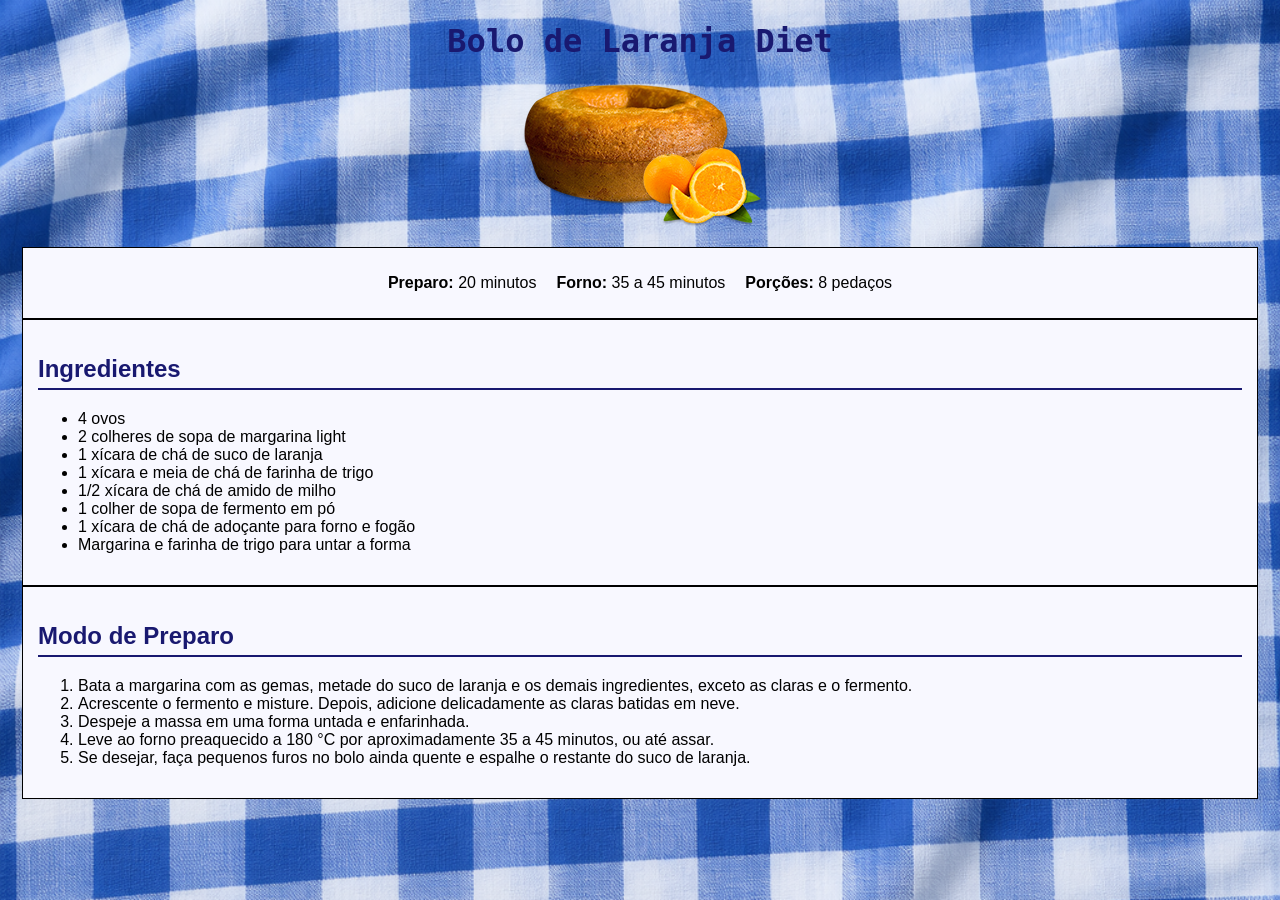
<file: Atividade01/index.html>
<!DOCTYPE html>
<html lang="pt-br">
<head>
    <meta charset="UTF-8">
    <meta name="viewport" content="width=device-width, initial-scale=1.0">

    <title>Atividade01</title>

    <link rel="stylesheet" href="css/style.css">
</head>
<body>

    <h1>Bolo de Laranja Diet</h1>

    <img src="img/bolo-de-laranja.png" alt="Bolo de Laranja Diet">

    <div class="informacoes">
        <p><strong>Preparo:</strong> 20 minutos</p>
        <p><strong>Forno:</strong> 35 a 45 minutos</p>
        <p><strong>Porções:</strong> 8 pedaços</p>
    </div>

    <div class="ingredientes">

        <h2>Ingredientes</h2>

        <ul>
            <li>4 ovos</li>
            <li>2 colheres de sopa de margarina light</li>
            <li>1 xícara de chá de suco de laranja</li>
            <li>1 xícara e meia de chá de farinha de trigo</li>
            <li>1/2 xícara de chá de amido de milho</li>
            <li>1 colher de sopa de fermento em pó</li>
            <li>1 xícara de chá de adoçante para forno e fogão</li>
            <li>Margarina e farinha de trigo para untar a forma</li>
        </ul>
    </div>

    <div class="preparo">

        <h2>Modo de Preparo</h2>

        <ol>
            <li>Bata a margarina com as gemas, metade do suco de laranja e os demais ingredientes, exceto as claras e o fermento.</li>

            <li>Acrescente o fermento e misture. Depois, adicione delicadamente as claras batidas em neve.</li>

            <li>Despeje a massa em uma forma untada e enfarinhada.</li>

            <li>Leve ao forno preaquecido a 180 °C por aproximadamente 35 a 45 minutos, ou até assar.</li>

            <li>Se desejar, faça pequenos furos no bolo ainda quente e espalhe o restante do suco de laranja.</li>
        </ol>
    </div>

</body>
</html>
</file>
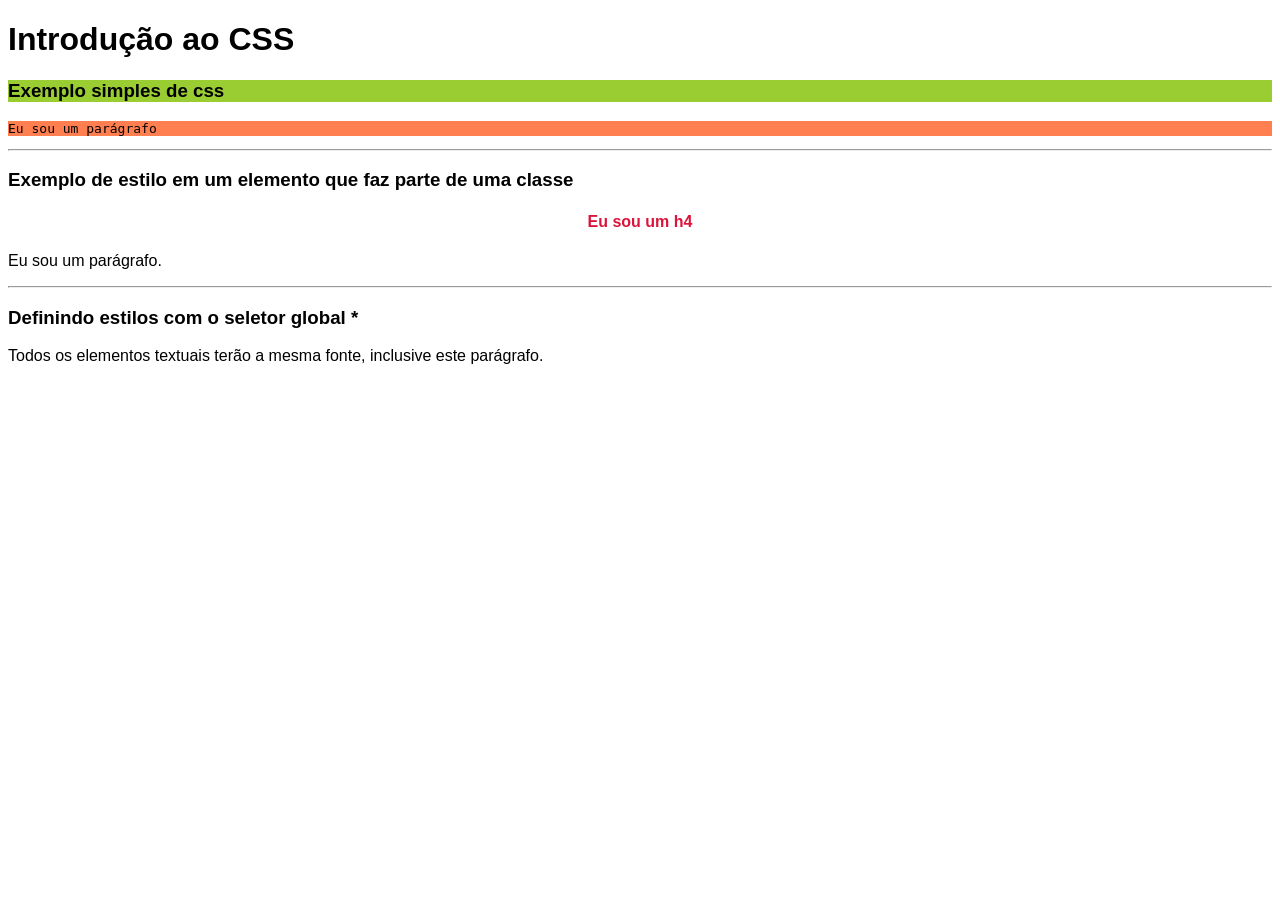
<file: Aula01/index.html>
<!DOCTYPE html>
<html lang="pt-br">
  <head>
    <meta charset="UTF-8">
    <meta name="viewport" content="width=device-width, initial-scale=1.0">
    <title>Conteúdo Aula01 - CSS</title>

    <style>

      h4.centralizado {
        text-align: center;
        color: crimson;
      }

      * {
        font-family: 'Trebuchet MS', 'Lucida Sans Unicode', 'Lucida Grande', 'Lucida Sans', Arial, sans-serif;
      }

  

    </style>

  </head>
  <body>
    
    <h1>Introdução ao CSS</h1>

    <h3 style="font-family: sans-serif; background-color: yellowgreen;">Exemplo simples de css</h3>

    <p style="font-family: monospace; background-color: coral;">Eu sou um parágrafo</p>

    <hr>

    <h3>Exemplo de estilo em um elemento que faz parte de uma classe</h3>

    <h4 class="centralizado">Eu sou um h4</h4>

    <p class="centralizado">Eu sou um parágrafo.</p>

    <hr>

    <h3>Definindo estilos com o seletor global *</h3>

    <p>Todos os elementos textuais terão a mesma fonte, inclusive este parágrafo.</p>

  </body>
</html>
</file>
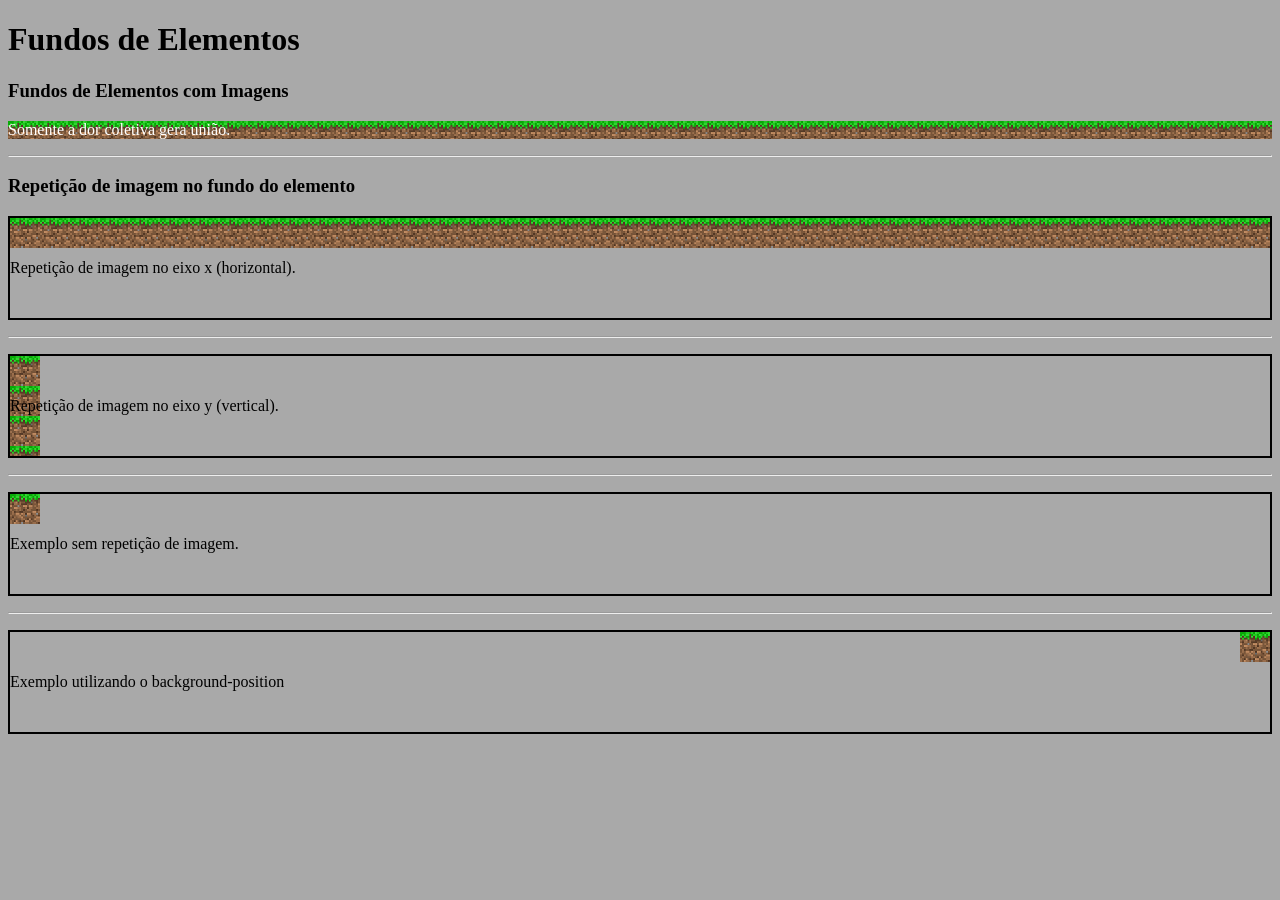
<file: Aula02/index.html>
<!DOCTYPE html>
<html lang="pt-br">
<head>
  <meta charset="UTF-8">
  <meta name="viewport" content="width=device-width, initial-scale=1.0">

  <link rel="stylesheet" href="./css/style.css">

  <title>Conteúdo Aula02 - CSS</title>
</head>
<body>
  
  <h1>Fundos de Elementos</h1>

  <h3>Fundos de Elementos com Imagens</h3>

  <p class="ex1">Somente a dor coletiva gera união.</p>

  <hr>

  <h3>Repetição de imagem no fundo do elemento</h3>

  <p class="ex2">Repetição de imagem no eixo x (horizontal).</p>

  <hr>

  <p class="ex3">Repetição de imagem no eixo y (vertical).</p>

  <hr>

  <p class="ex4">Exemplo sem repetição de imagem.</p>

  <hr>

  <p class="ex5">Exemplo utilizando o background-position</p>

</body>
</html>
</file>
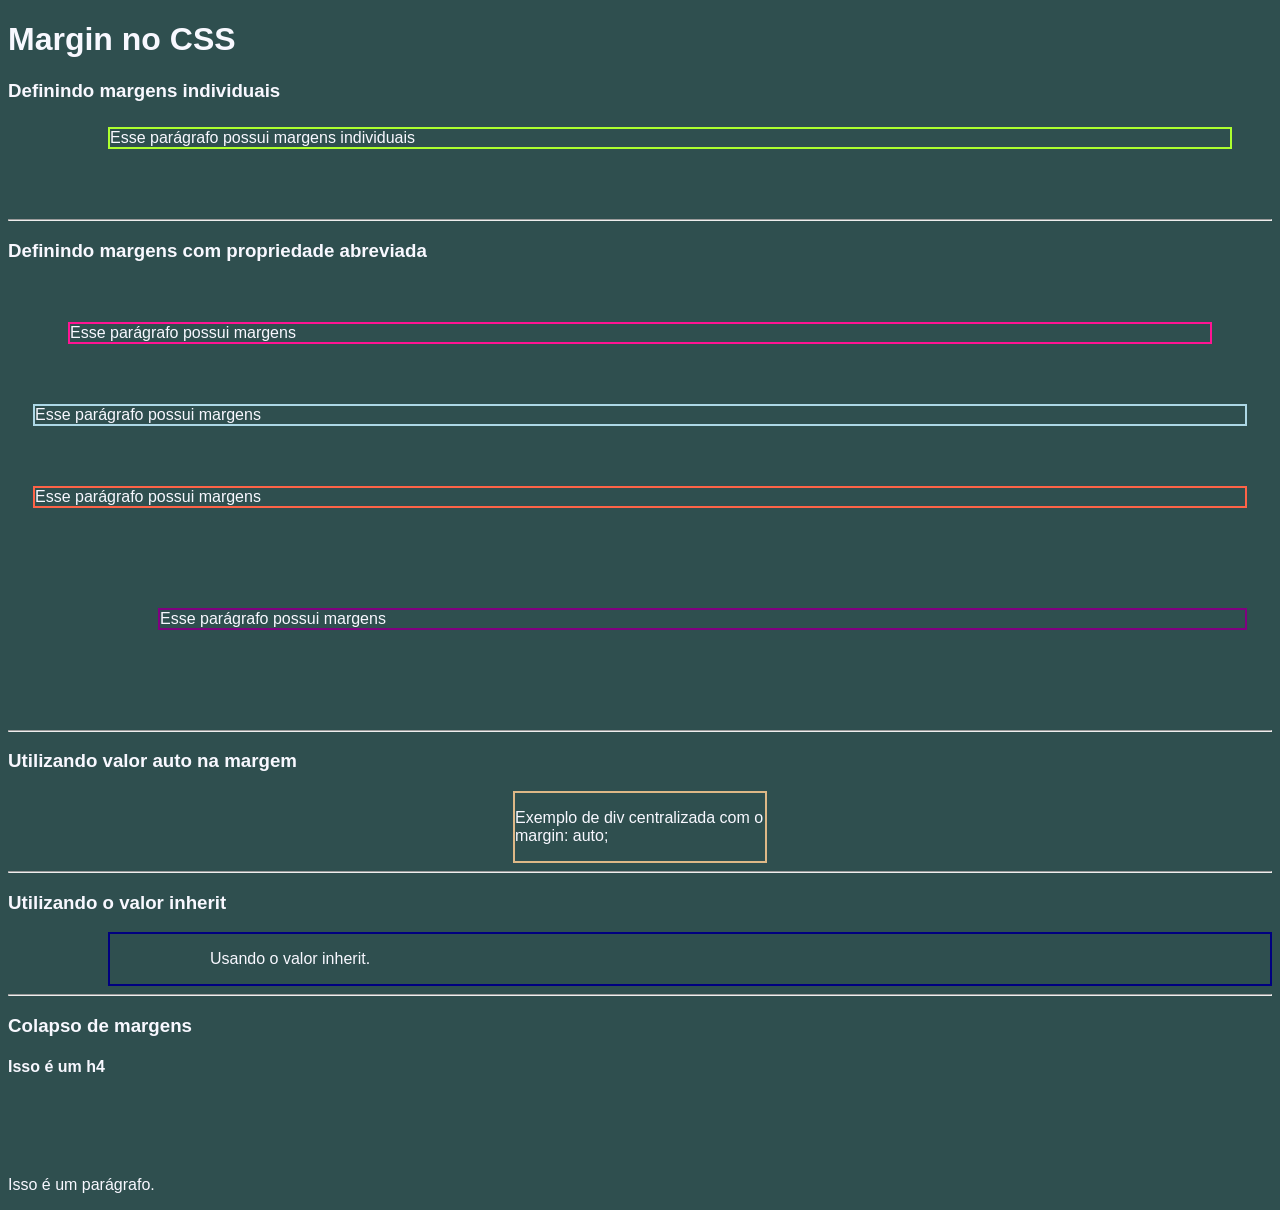
<file: Aula03/index.html>
<!DOCTYPE html>
<html lang="pt-br">
  <head>
    <meta charset="UTF-8">
    <meta name="viewport" content="width=device-width, initial-scale=1.0">

    <link rel="stylesheet" href="./css/style.css">

    <title>Conteúdo Aula03 - CSS</title>
  </head>
  <body>
    
    <h1>Margin no CSS</h1>

    <h3>Definindo margens individuais</h3>

    <p class="margin-ex1">Esse parágrafo possui margens individuais</p>

    <hr>

    <h3>Definindo margens com propriedade abreviada</h3>

    <p class="margin-ex2">Esse parágrafo possui margens</p>

    <p class="margin-ex3">Esse parágrafo possui margens</p>

    <p class="margin-ex4">Esse parágrafo possui margens</p>

    <p class="margin-ex5">Esse parágrafo possui margens</p>

    <hr>

    <h3>Utilizando valor auto na margem</h3>

    <div class="margin-ex6">
      <p>Exemplo de div centralizada com o margin: auto;</p>
    </div>

    <hr>

    <h3>Utilizando o valor inherit</h3>

    <div class="margin-ex7">
      <p class="p-ex7">Usando o valor inherit.</p>
    </div>

    <hr>
    
    <h3>Colapso de margens</h3>

    <h4 class="margin-ex8">Isso é um h4</h4>
    
    <p class="p-ex8">Isso é um parágrafo.</p>

  </body>
</html>
</file>
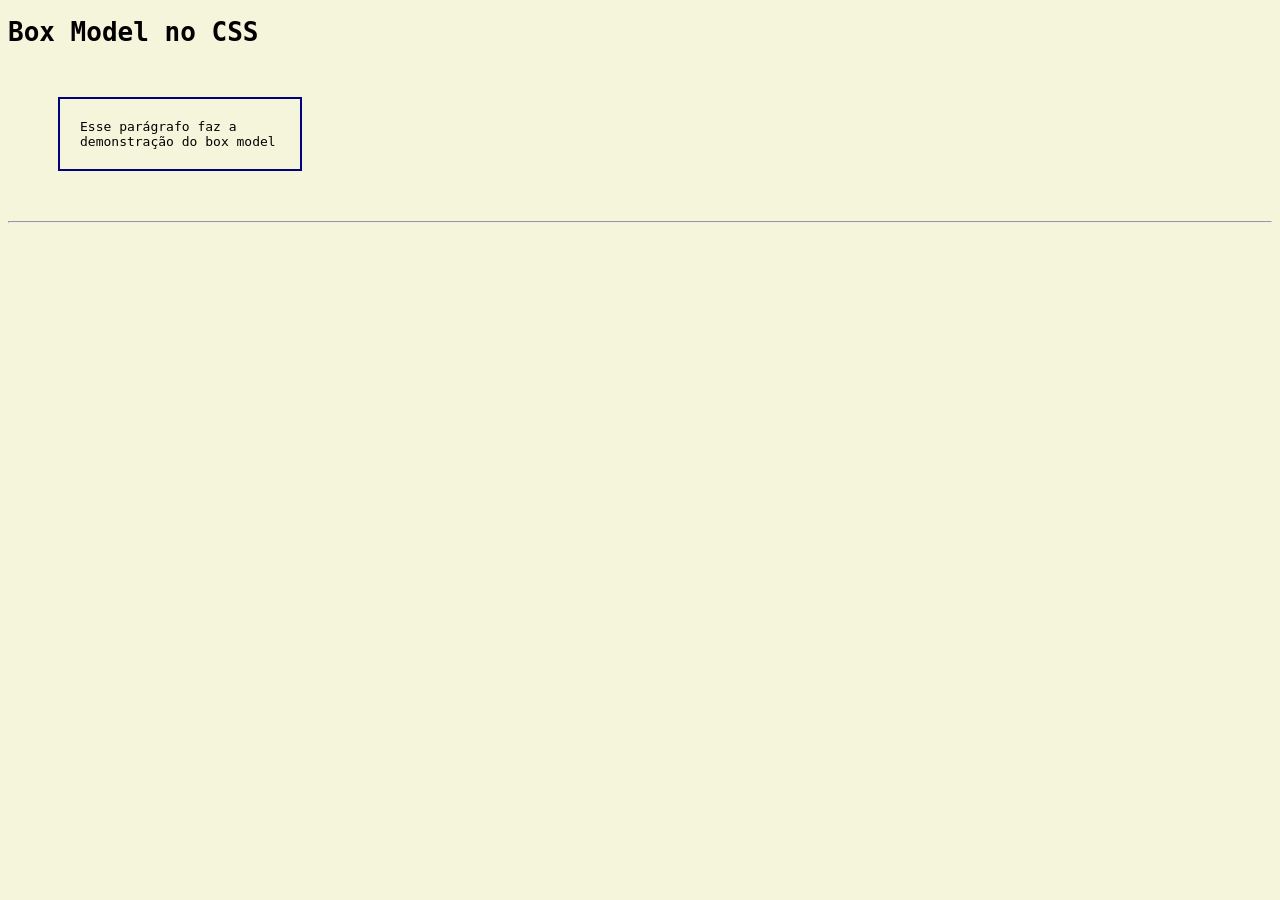
<file: Aula04/index.html>
<!DOCTYPE html>
<html lang="pt-br">
  <head>
    <meta charset="UTF-8">
    <meta name="viewport" content="width=device-width, initial-scale=1.0">

    <link rel="stylesheet" href="./css/style.css">

    <title>Conteúdo Aula04 - CSS</title>
  </head>
  <body>
    
    <h1>Box Model no CSS</h1>

    <p class="p-boxmodel">Esse parágrafo faz a demonstração do box model</p>

    <hr>
    

  </body>
</html>
</file>
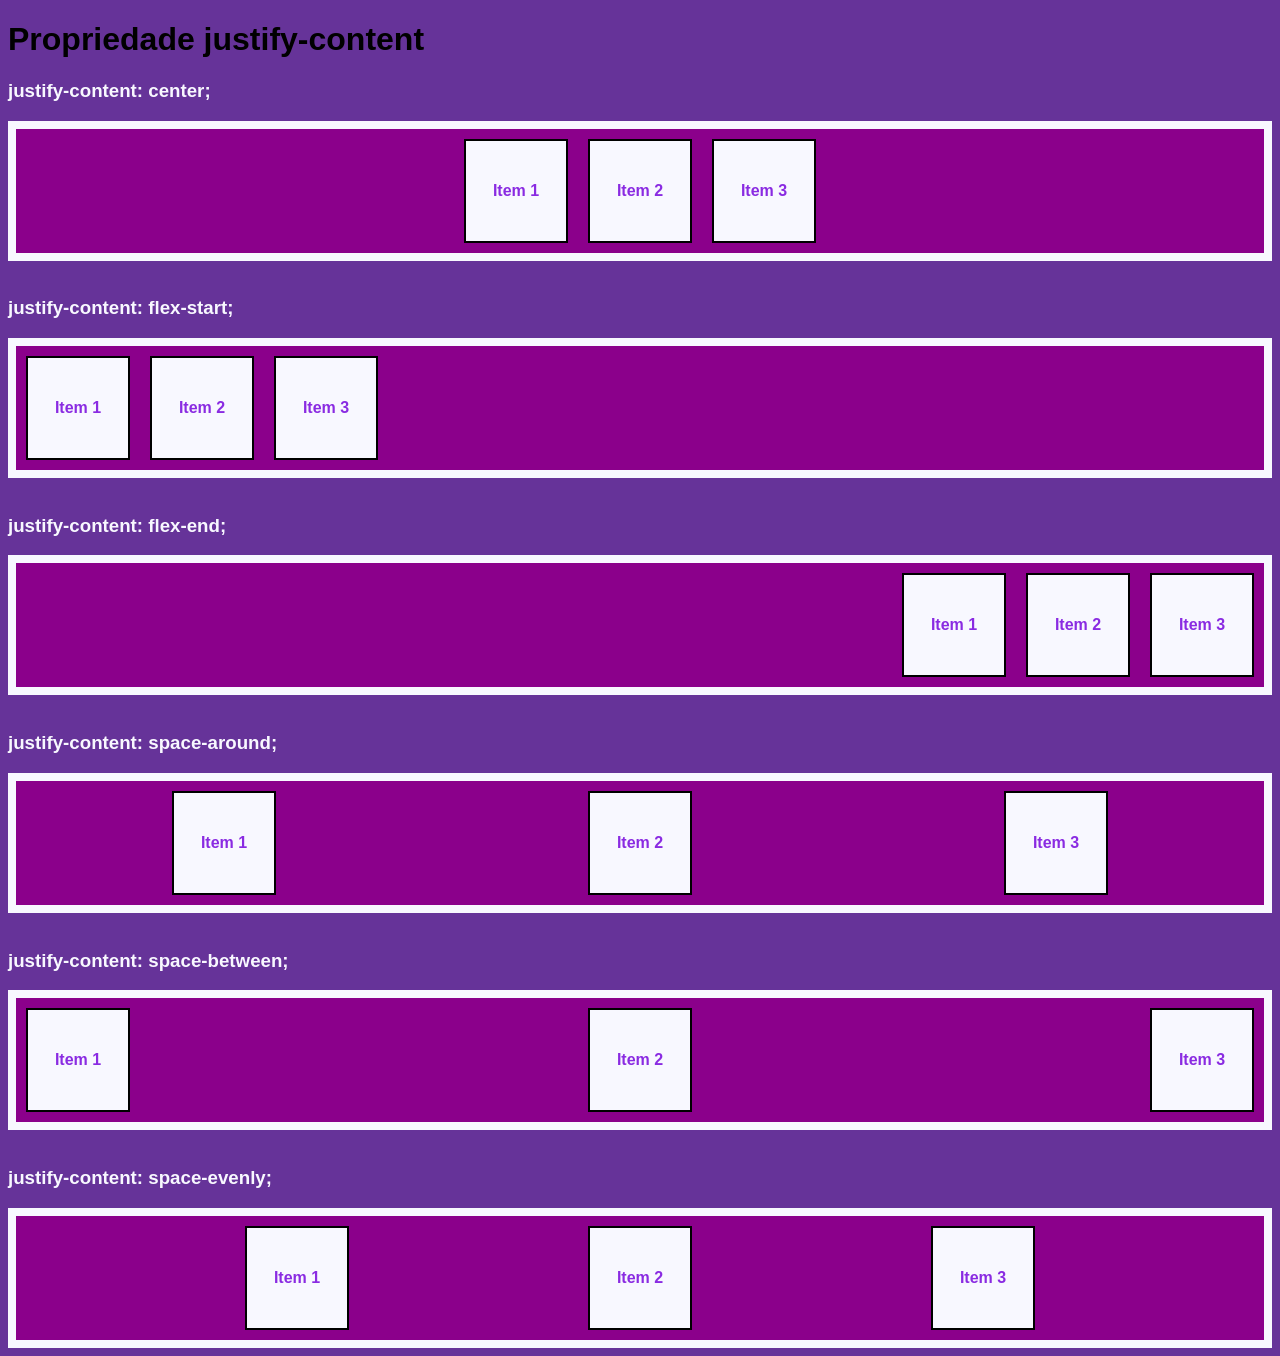
<file: Aula05/index.html>
<!DOCTYPE html>
<html lang="pt-br">
  <head>
    <meta charset="UTF-8">
    <meta name="viewport" content="width=device-width, initial-scale=1.0">

    <link rel="stylesheet" href="./css/style.css">

    <title>Conteúdo Aula05 - CSS</title>
  </head>
  <body>
    
    <h1>Propriedade justify-content</h1>

    <h3>justify-content: center;</h3>  

    <div class="center">
      <div>Item 1</div>
      <div>Item 2</div>
      <div>Item 3</div>
    </div>

    <br>

    <h3>justify-content: flex-start;</h3>

    <div class="flex-start">
      <div>Item 1</div>
      <div>Item 2</div>
      <div>Item 3</div>
    </div>

    <br>

    <h3>justify-content: flex-end;</h3>

    <div class="flex-end">
      <div>Item 1</div>
      <div>Item 2</div>
      <div>Item 3</div>
    </div>

    <br>

    <h3>justify-content: space-around;</h3>

    <div class="space-around">
      <div>Item 1</div>
      <div>Item 2</div>
      <div>Item 3</div>
    </div> 

    <br>

    <h3>justify-content: space-between;</h3>

    <div class="space-between">
      <div>Item 1</div>
      <div>Item 2</div>
      <div>Item 3</div>
    </div>

    <br>

    <h3>justify-content: space-evenly;</h3>

    <div class="space-evenly">
      <div>Item 1</div>
      <div>Item 2</div>
      <div>Item 3</div>
    </div>


  </body>
</html>
</file>
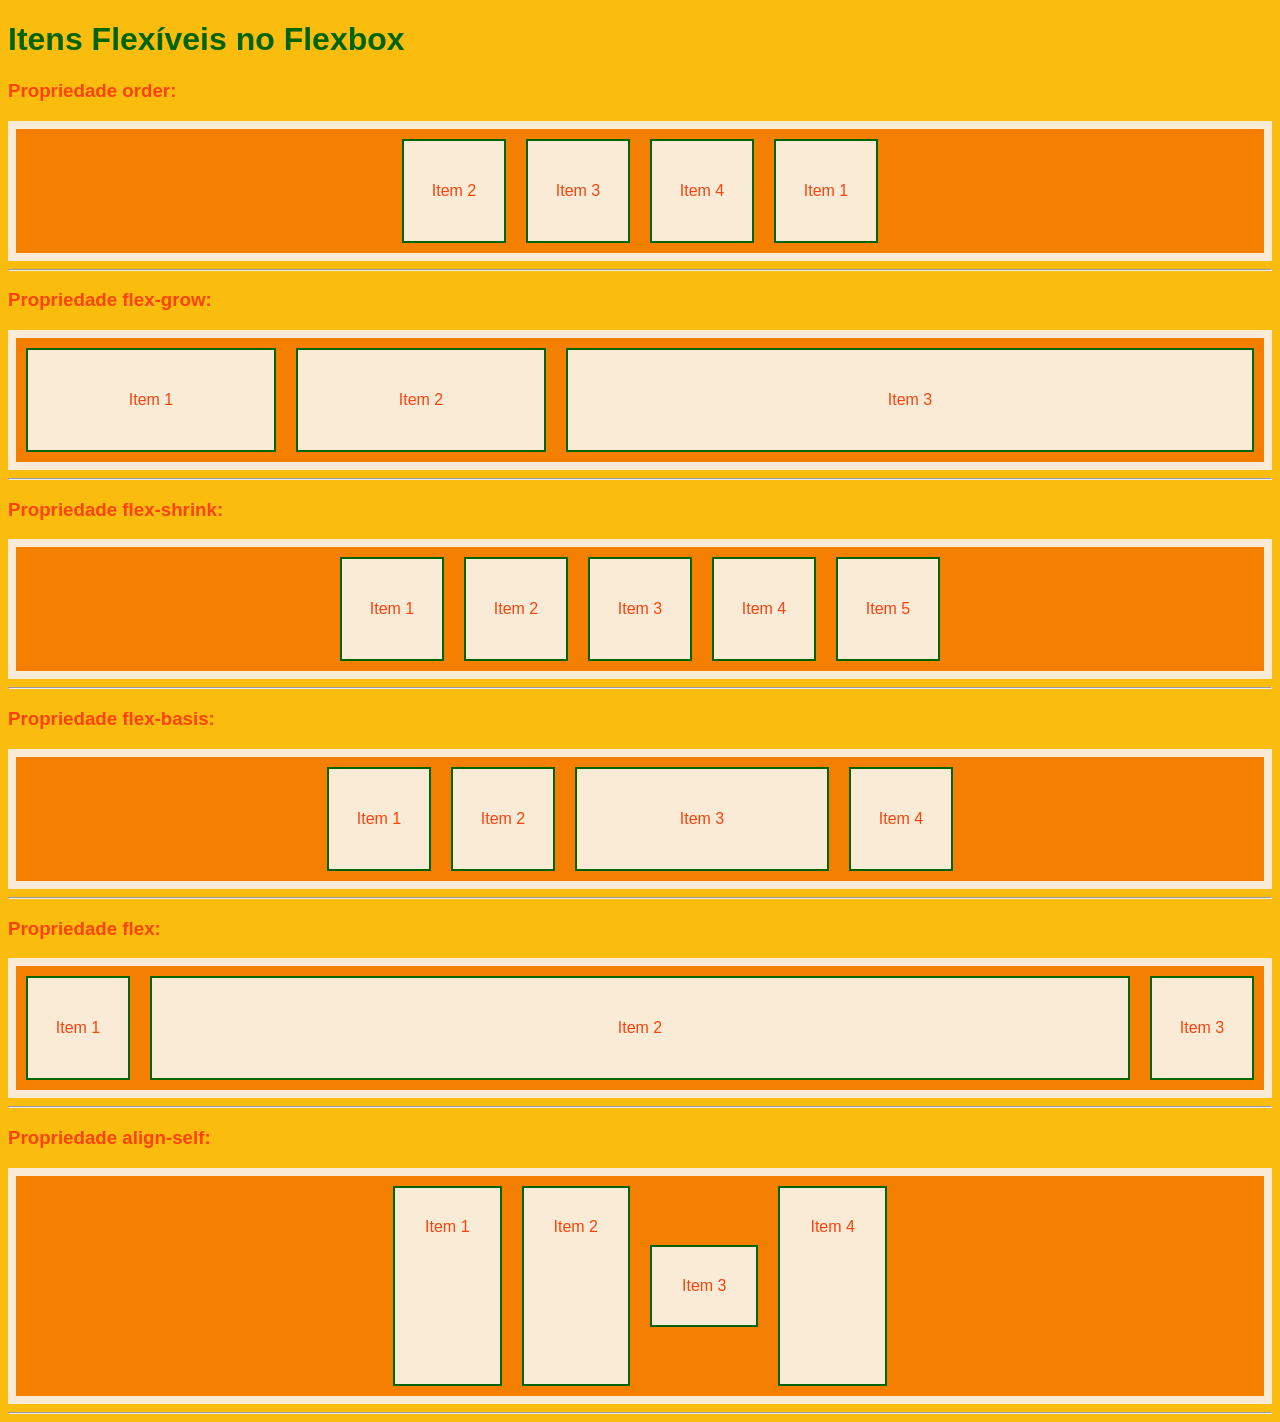
<file: Aula06/index.html>
<!DOCTYPE html>
<html lang="pt-br">
  <head>
    <meta charset="UTF-8">
    <meta name="viewport" content="width=device-width, initial-scale=1.0">

    <link rel="stylesheet" href="./css/style.css">

    <title>Conteúdo Aula06 - CSS</title>
  </head>
  <body>
    
    <h1>Itens Flexíveis no Flexbox</h1>

    <h3>Propriedade order:</h3>

    <div class="order">
      <div style="order: 4;">Item 1</div>
      <div style="order: 1;">Item 2</div>
      <div style=" order: 2;">Item 3</div>
      <div style=" order: 3;">Item 4</div>
    </div>

    <hr>

    <h3>Propriedade flex-grow:</h3>

    <div class="flex-grow">
      <div style="flex-grow: 1;">Item 1</div>
      <div style="flex-grow: 1;">Item 2</div>
      <div style="flex-grow: 4;">Item 3</div>
    </div>

    <hr>

    <h3>Propriedade flex-shrink:</h3>

    <div class="flex-shrink">
      <div>Item 1</div>
      <div style="flex-shrink: 4;">Item 2</div>
      <div>Item 3</div>
      <div>Item 4</div>
      <div>Item 5</div>
    </div>

    <hr>

    <h3>Propriedade flex-basis:</h3>

    <div class="flex-basis">
      <div>Item 1</div>
      <div>Item 2</div>
      <div style="flex-basis: 250px;">Item 3</div>
      <div>Item 4</div>
    </div>

    <hr>

    <h3>Propriedade flex:</h3>

    <div class="flex">
      <div>Item 1</div>
      <div style="flex: 1 0 250px;">Item 2</div>
      <div>Item 3</div>
    </div>

    <hr>
    
    <h3>Propriedade align-self:</h3>

    <div class="align-self">
      <div>Item 1</div>
      <div>Item 2</div>
      <div id="as-item3">Item 3</div>
      <div>Item 4</div>
    </div>

    <hr>

  </body>
</html>
</file>
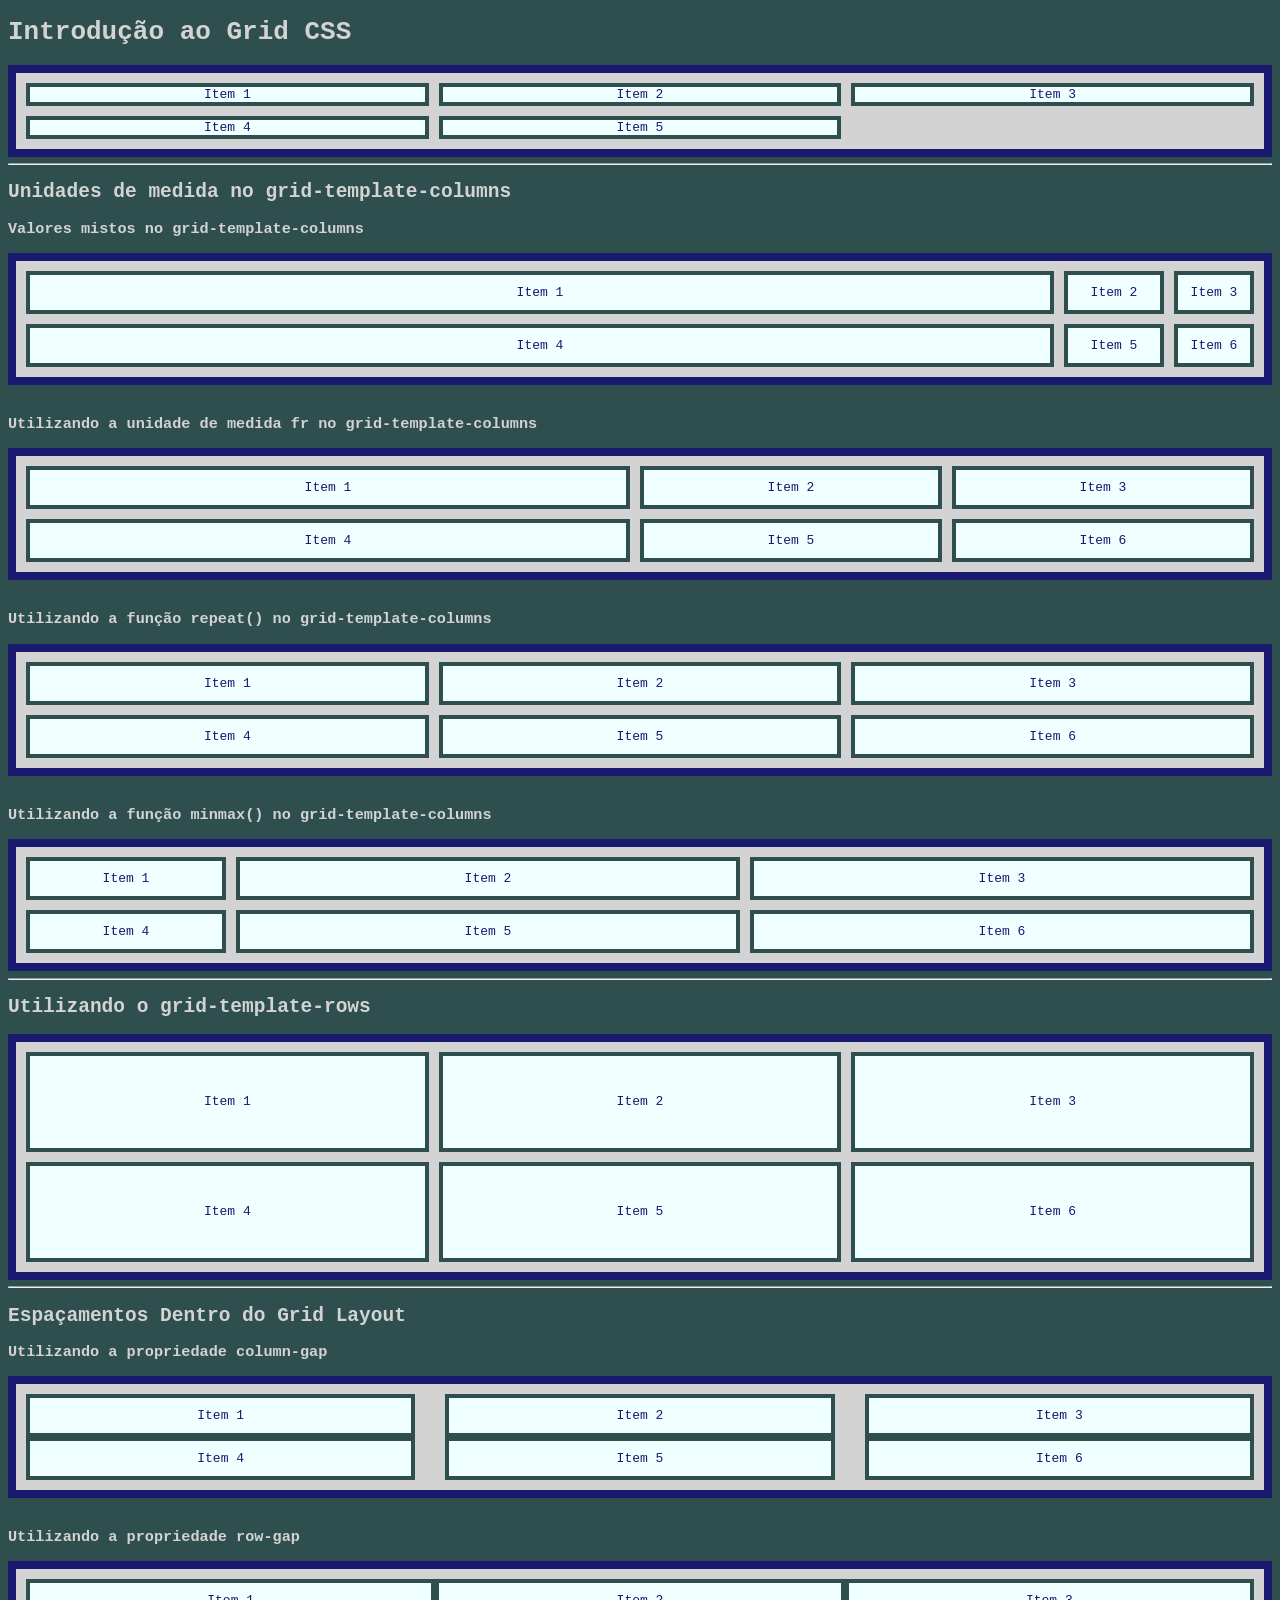
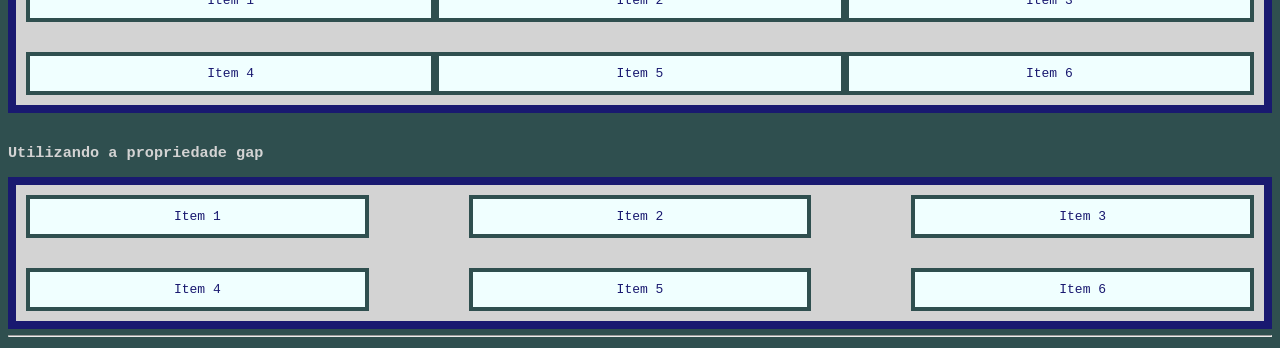
<file: Aula07/index.html>
<!DOCTYPE html>
<html lang="pt-br">
  <head>
    <meta charset="UTF-8">
    <meta name="viewport" content="width=device-width, initial-scale=1.0">

    <link rel="stylesheet" href="./css/style.css">

    <title>Contéudo Aula07 - CSS</title>
  </head>
  <body>
    
    <h1>Introdução ao Grid CSS</h1>

    <div class="container">
      <div>Item 1</div>
      <div>Item 2</div>
      <div>Item 3</div>
      <div>Item 4</div>
      <div>Item 5</div>
    </div>

    <hr>

    <h2>Unidades de medida no grid-template-columns</h2>

    <h3>Valores mistos no grid-template-columns</h3>

    <div class="ex1">
      <div>Item 1</div>
      <div>Item 2</div>
      <div>Item 3</div>
      <div>Item 4</div>
      <div>Item 5</div>
      <div>Item 6</div>
    </div>

    <br>

    <h3>Utilizando a unidade de medida fr no grid-template-columns</h3>

    <div class="ex2">
      <div>Item 1</div>
      <div>Item 2</div>
      <div>Item 3</div>
      <div>Item 4</div>
      <div>Item 5</div>
      <div>Item 6</div>
    </div>

    <br>

    <h3>Utilizando a função repeat() no grid-template-columns</h3>

    <div class="ex3">
      <div>Item 1</div>
      <div>Item 2</div>
      <div>Item 3</div>
      <div>Item 4</div>
      <div>Item 5</div>
      <div>Item 6</div>
    </div>

    <br>

    <h3>Utilizando a função minmax() no grid-template-columns</h3>

    <div class="ex4">
      <div>Item 1</div>
      <div>Item 2</div>
      <div>Item 3</div>
      <div>Item 4</div>
      <div>Item 5</div>
      <div>Item 6</div>
    </div>

    <hr>

    <h2>Utilizando o grid-template-rows</h2>

    <div class="ex5">
      <div>Item 1</div>
      <div>Item 2</div>
      <div>Item 3</div>
      <div>Item 4</div>
      <div>Item 5</div>
      <div>Item 6</div>
    </div>

    <hr>

    <h2>Espaçamentos Dentro do Grid Layout</h2>

    <h3>Utilizando a propriedade column-gap</h3>

    <div class="ex6">
      <div>Item 1</div>
      <div>Item 2</div>
      <div>Item 3</div>
      <div>Item 4</div>
      <div>Item 5</div>
      <div>Item 6</div>
    </div>

    <br>

    <h3>Utilizando a propriedade row-gap</h3>

    <div class="ex7">
      <div>Item 1</div>
      <div>Item 2</div>
      <div>Item 3</div>
      <div>Item 4</div>
      <div>Item 5</div>
      <div>Item 6</div>
    </div>

    <br>

    <h3>Utilizando a propriedade gap</h3>

    <div class="ex8">
      <div>Item 1</div>
      <div>Item 2</div>
      <div>Item 3</div>
      <div>Item 4</div>
      <div>Item 5</div>
      <div>Item 6</div>
    </div>

    <hr>

  </body>
</html>
</file>
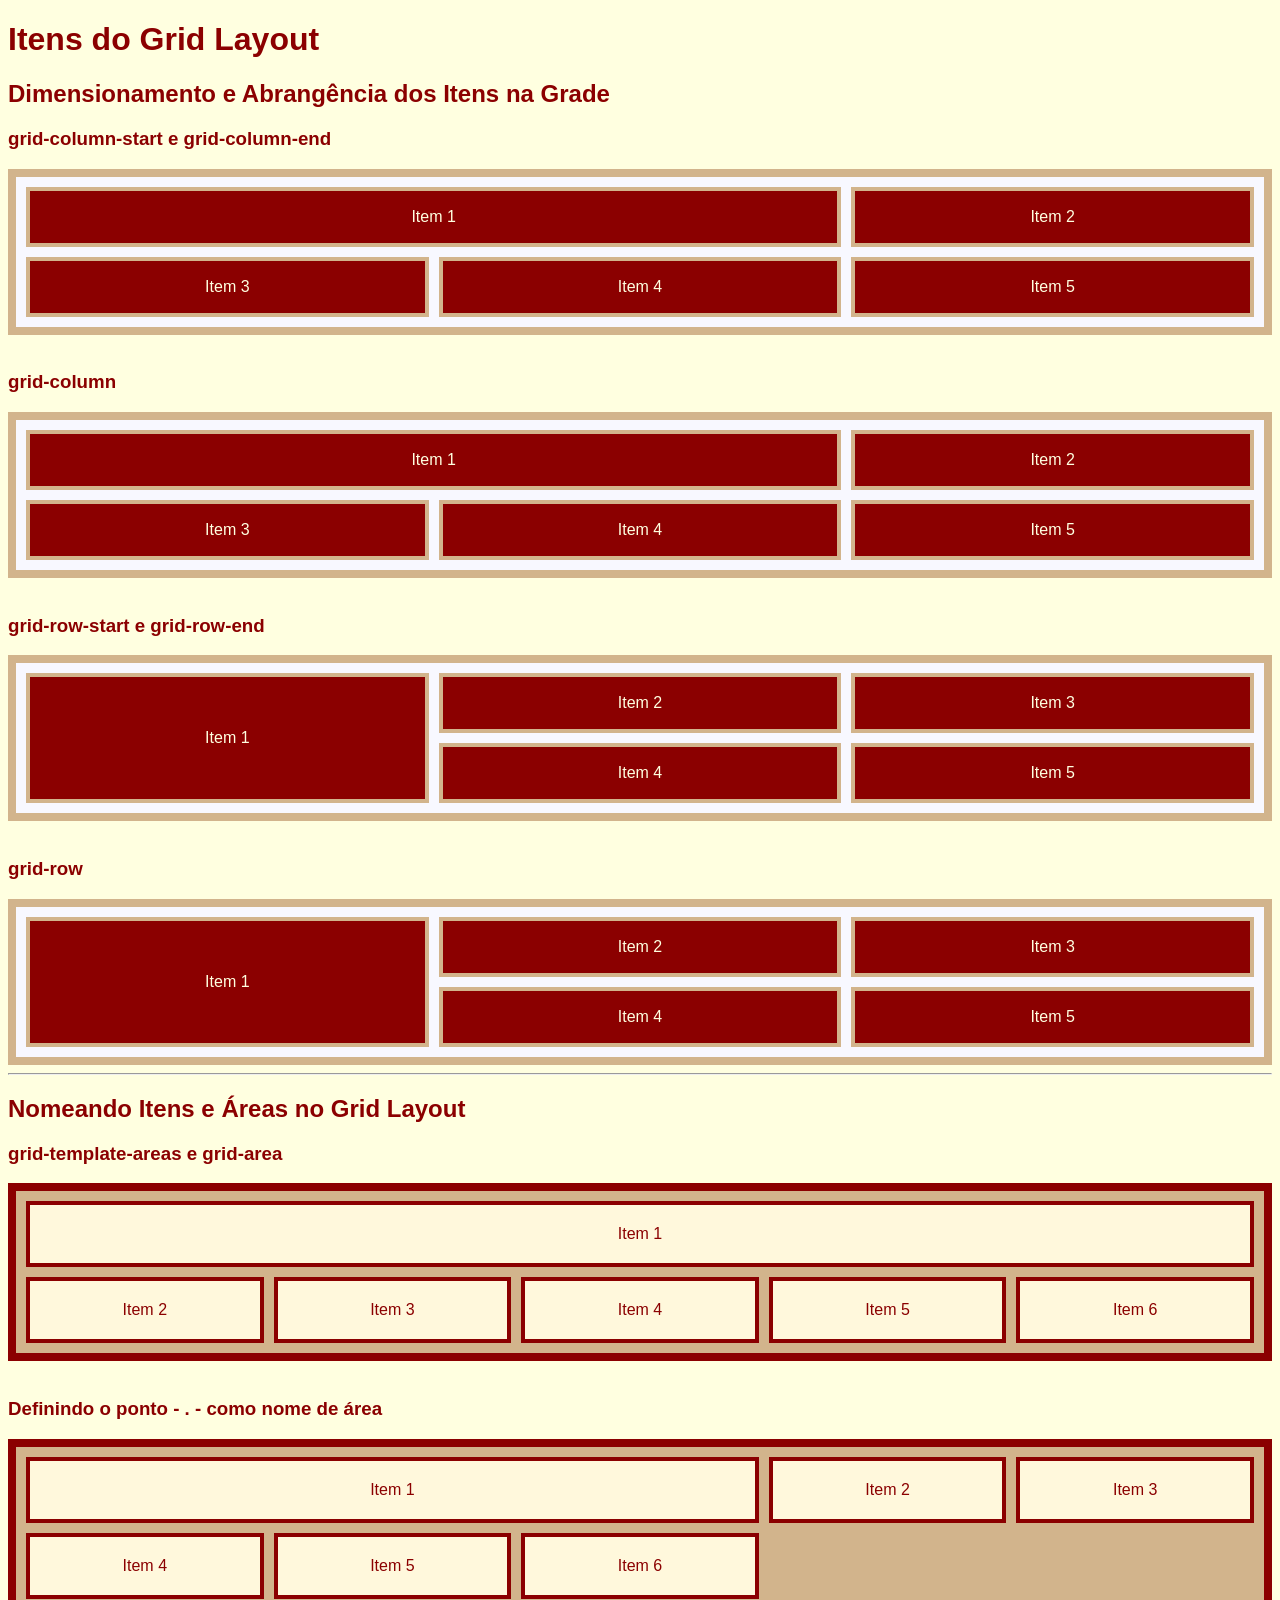
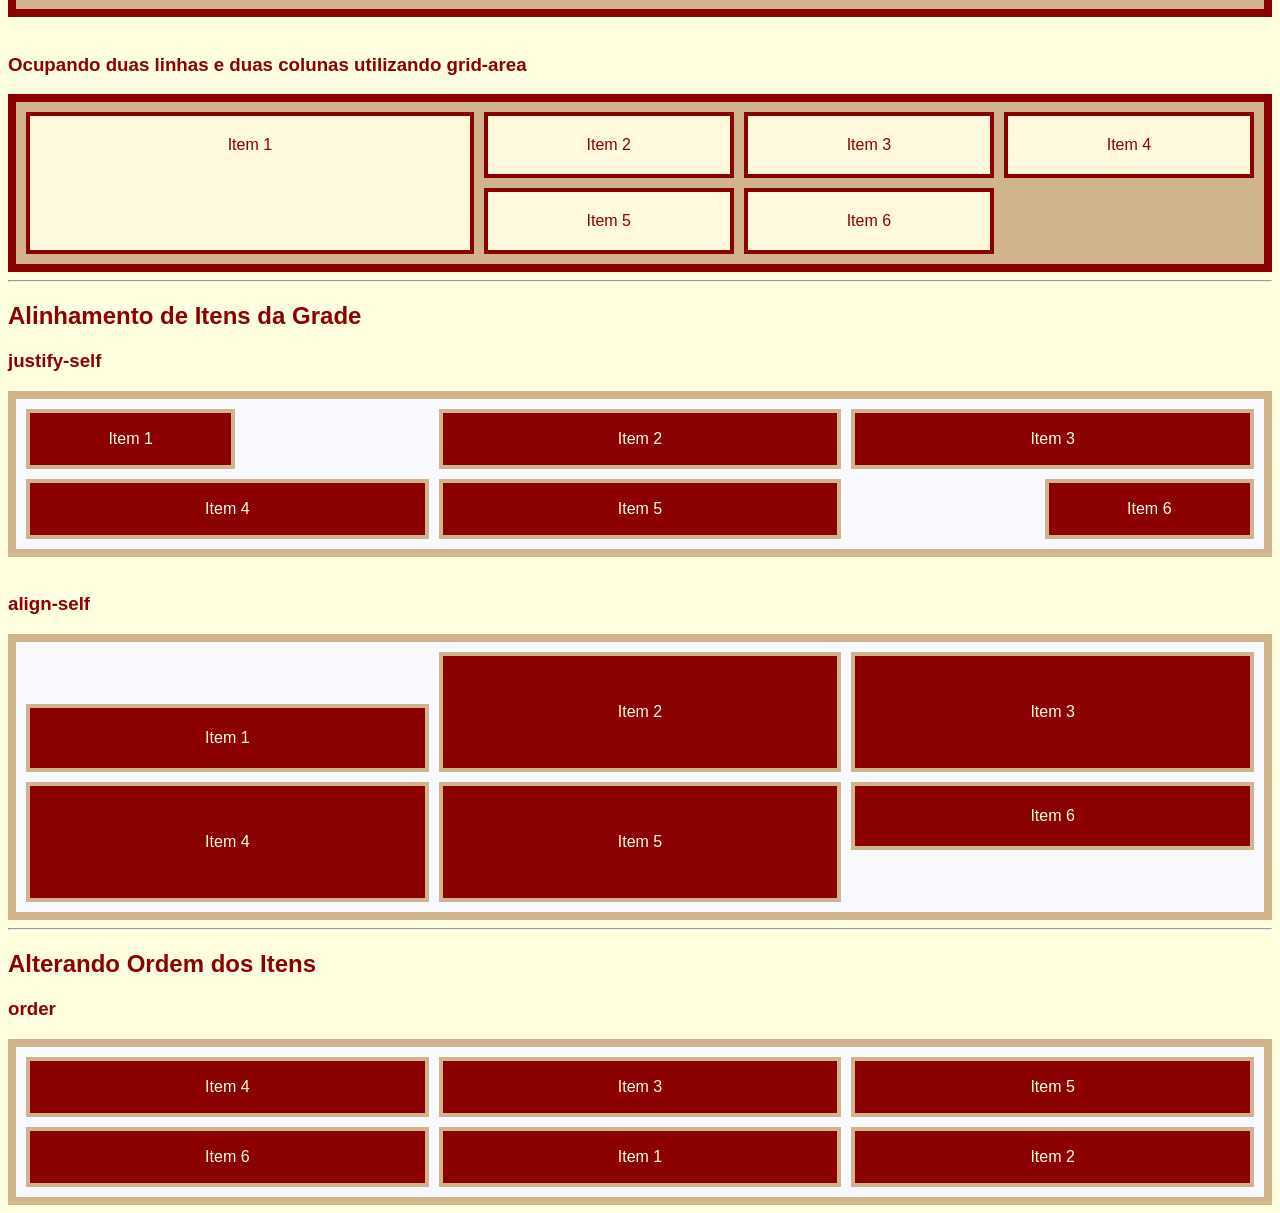
<file: Aula08/index.html>
<!DOCTYPE html>
<html lang="pt-br">
  <head>
    <meta charset="UTF-8">
    <meta name="viewport" content="width=device-width, initial-scale=1.0">

    <link rel="stylesheet" href="./css/style.css">

    <title>Conteúdo Aula08 - CSS</title>
  </head>
  <body>
    
    <h1>Itens do Grid Layout</h1>

    <h2>Dimensionamento e Abrangência dos Itens na Grade</h2>

    <h3>grid-column-start e grid-column-end</h3>

    <div class="ex1">
      <div id="ex1-item1">Item 1</div>
      <div>Item 2</div>
      <div>Item 3</div>
      <div>Item 4</div>
      <div>Item 5</div>
    </div>

    <br>

    <h3>grid-column</h3>

    <div class="ex2">
      <div id="ex2-item1">Item 1</div>
      <div>Item 2</div>
      <div>Item 3</div>
      <div>Item 4</div>
      <div>Item 5</div>
    </div>

    <br>

    <h3>grid-row-start e grid-row-end</h3>

    <div class="ex3">
      <div id="ex3-item1">Item 1</div>
      <div>Item 2</div>
      <div>Item 3</div>
      <div>Item 4</div>
      <div>Item 5</div>
    </div>

    <br>

    <h3>grid-row</h3>

    <div class="ex4">
      <div id="ex4-item1">Item 1</div>
      <div>Item 2</div>
      <div>Item 3</div>
      <div>Item 4</div>
      <div>Item 5</div>
    </div>

    <hr>

    <h2>Nomeando Itens e Áreas no Grid Layout</h2>

    <h3>grid-template-areas e grid-area</h3>

    <div class="ex5">
      <div id="ex5-item1">Item 1</div>
      <div>Item 2</div>
      <div>Item 3</div>
      <div>Item 4</div>
      <div>Item 5</div>
      <div>Item 6</div>
    </div>

    <br>

    <h3>Definindo o ponto - . - como nome de área</h3>

    <div class="ex6">
      <div id="ex6-item1">Item 1</div>
      <div>Item 2</div>
      <div>Item 3</div>
      <div>Item 4</div>
      <div>Item 5</div>
      <div>Item 6</div>
    </div>

    <br>

    <h3>Ocupando duas linhas e duas colunas utilizando grid-area</h3>

    <div class="ex7">
      <div id="ex7-item1">Item 1</div>
      <div>Item 2</div>
      <div>Item 3</div>
      <div>Item 4</div>
      <div>Item 5</div>
      <div>Item 6</div>
    </div>

    <hr>

    <h2>Alinhamento de Itens da Grade</h2>

    <h3>justify-self</h3>

    <div class="ex8">
      <div id="ex8-item1">Item 1</div>
      <div>Item 2</div>
      <div>Item 3</div>
      <div>Item 4</div>
      <div>Item 5</div>
      <div id="ex8-item6">Item 6</div>
    </div>

    <br>

    <h3>align-self</h3>

    <div class="ex9">
      <div id="ex9-item1">Item 1</div>
      <div>Item 2</div>
      <div>Item 3</div>
      <div>Item 4</div>
      <div>Item 5</div>
      <div id="ex9-item6">Item 6</div>
    </div>

    <hr>

    <h2>Alterando Ordem dos Itens</h2>

    <h3>order</h3>

    <div class="ex10">
      <div style="order: 5;">Item 1</div>
      <div style="order: 6;">Item 2</div>
      <div style="order: 2;">Item 3</div>
      <div style="order: 1;">Item 4</div>
      <div style="order: 3;">Item 5</div>
      <div style="order: 4;">Item 6</div>
    </div>

  </body>
</html>
</file>
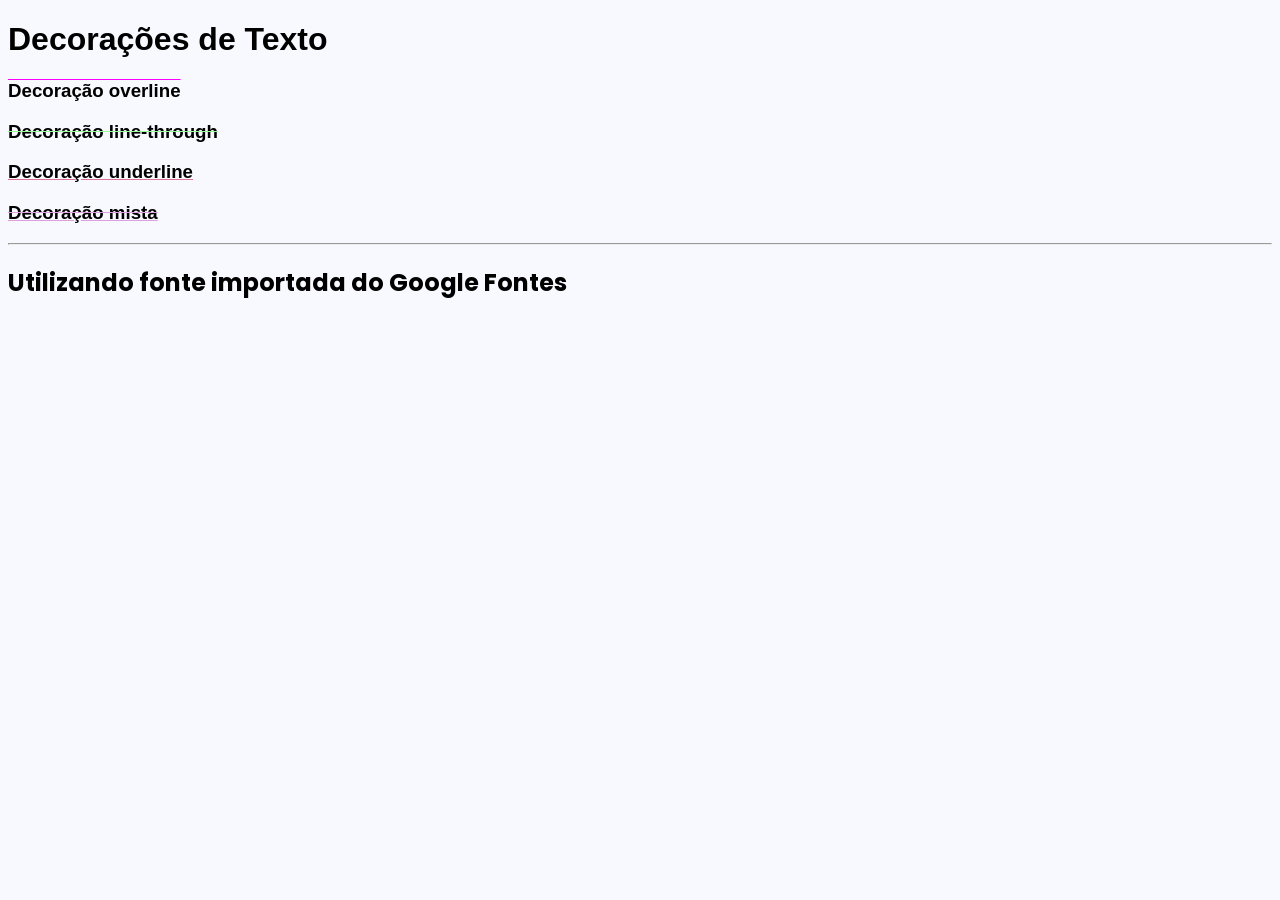
<file: Aula09/index.html>
<!DOCTYPE html>
<html lang="pt-br">
<head>
    <meta charset="utf-8">
    <meta name="viewport" content="width=device-width, initial-scale=1.0">

    <title>Conteúdo Aula09 - CSS</title>

    <link rel="stylesheet" href="css/style.css">

</head>
<body>
    
    <h1>Decorações de Texto</h1>

    <h3 class="ex1">Decoração overline</h3>
    <h3 class="ex2">Decoração line-through</h3>
    <h3 class="ex3">Decoração underline</h3>
    <h3 class="ex4">Decoração mista</h3>

    <hr>

    <h2>Utilizando fonte importada do Google Fontes</h2>





</body>
</html>
</file>
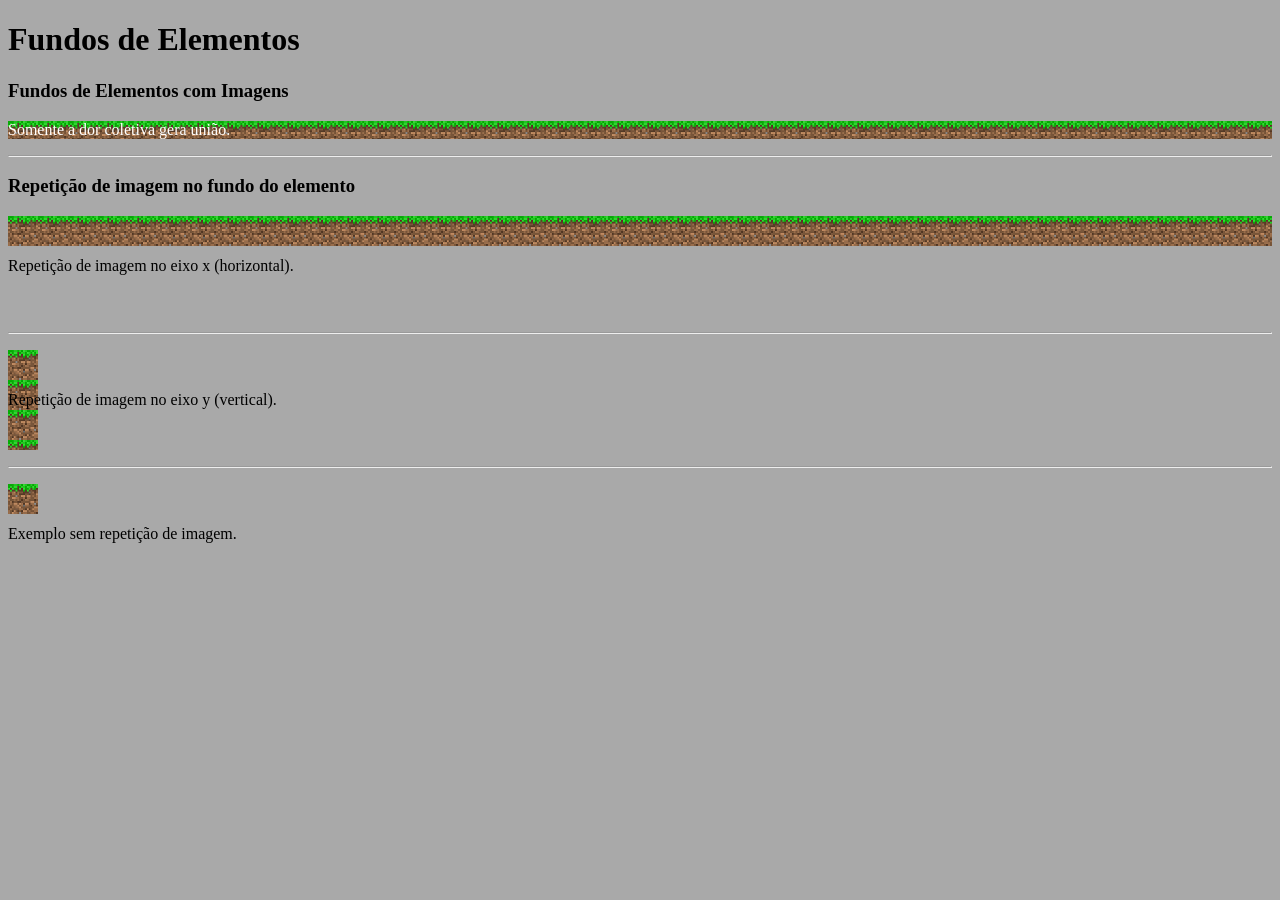
<file: Aula01/index02.html>
<!DOCTYPE html>
<html lang="pt-br">
<head>
  <meta charset="UTF-8">
  <meta name="viewport" content="width=device-width, initial-scale=1.0">

  <link rel="stylesheet" href="./css/style.css">

  <title>Conteúdo Aula01 - CSS</title>
</head>
<body>
  
  <h1>Fundos de Elementos</h1>

  <h3>Fundos de Elementos com Imagens</h3>

  <p class="ex1">Somente a dor coletiva gera união.</p>

  <hr>

  <h3>Repetição de imagem no fundo do elemento</h3>

  <p class="ex2">Repetição de imagem no eixo x (horizontal).</p>

  <hr>

  <p class="ex3">Repetição de imagem no eixo y (vertical).</p>

  <hr>

  <p class="ex4">Exemplo sem repetição de imagem.</p>

</body>
</html>
</file>
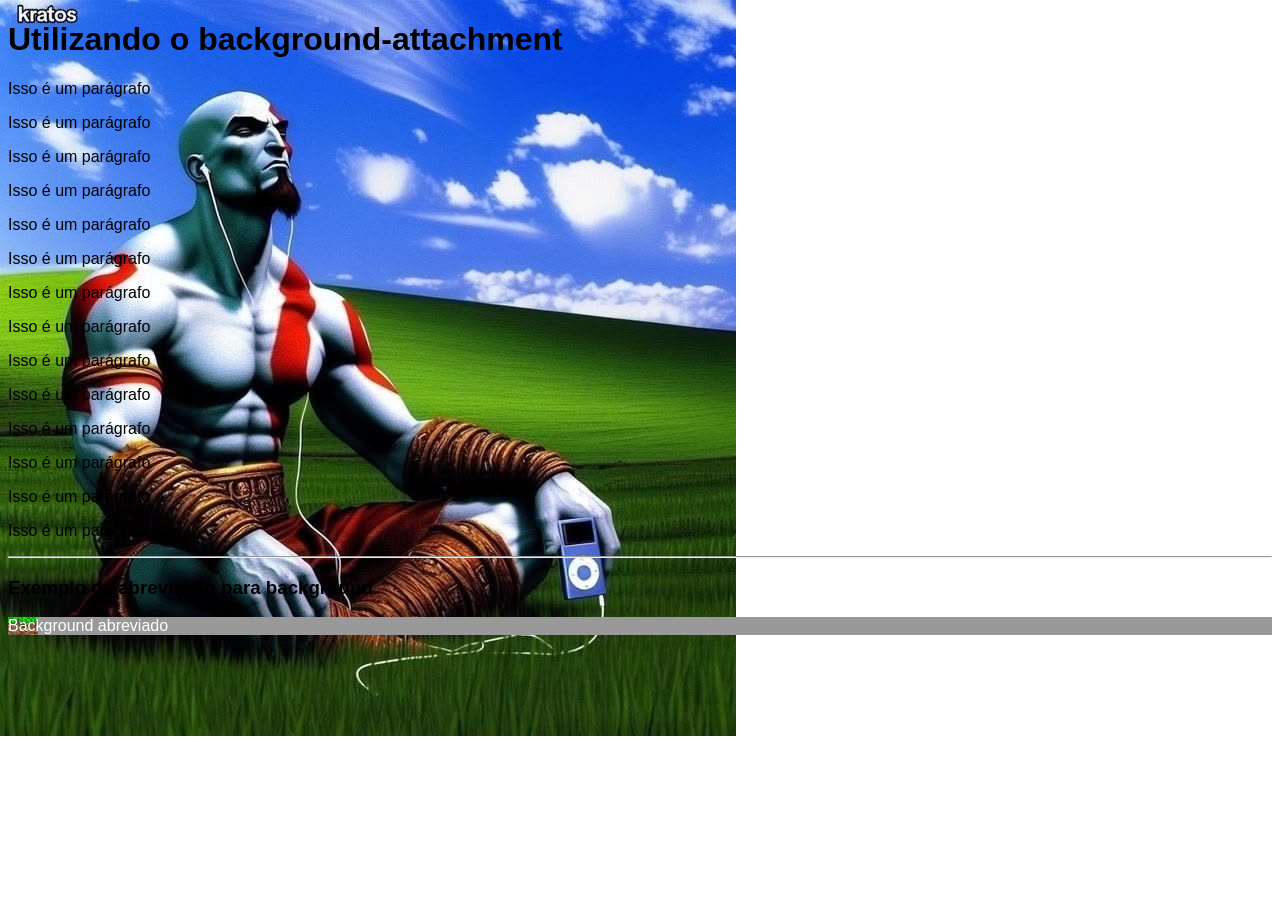
<file: Aula02/index02.html>
<!DOCTYPE html>
<html lang="pt-br">
  <head>
    <meta charset="UTF-8">
    <meta name="viewport" content="width=device-width, initial-scale=1.0">

    <link rel="stylesheet" href="./css/style02.css">

    <title>Conteúdo Aula02 - CSS</title>
  </head>
  <body>
    
    <h1>Utilizando o background-attachment</h1>

    <p>Isso é um parágrafo</p>
    <p>Isso é um parágrafo</p>
    <p>Isso é um parágrafo</p>
    <p>Isso é um parágrafo</p>
    <p>Isso é um parágrafo</p>
    <p>Isso é um parágrafo</p>
    <p>Isso é um parágrafo</p>
    <p>Isso é um parágrafo</p>
    <p>Isso é um parágrafo</p>
    <p>Isso é um parágrafo</p>
    <p>Isso é um parágrafo</p>
    <p>Isso é um parágrafo</p>
    <p>Isso é um parágrafo</p>
    <p>Isso é um parágrafo</p>

    <hr>

    <h3>Exemplo de abreviação para background</h3>

    <p class="ex2">Background abreviado</p>

  </body>
</html>
</file>
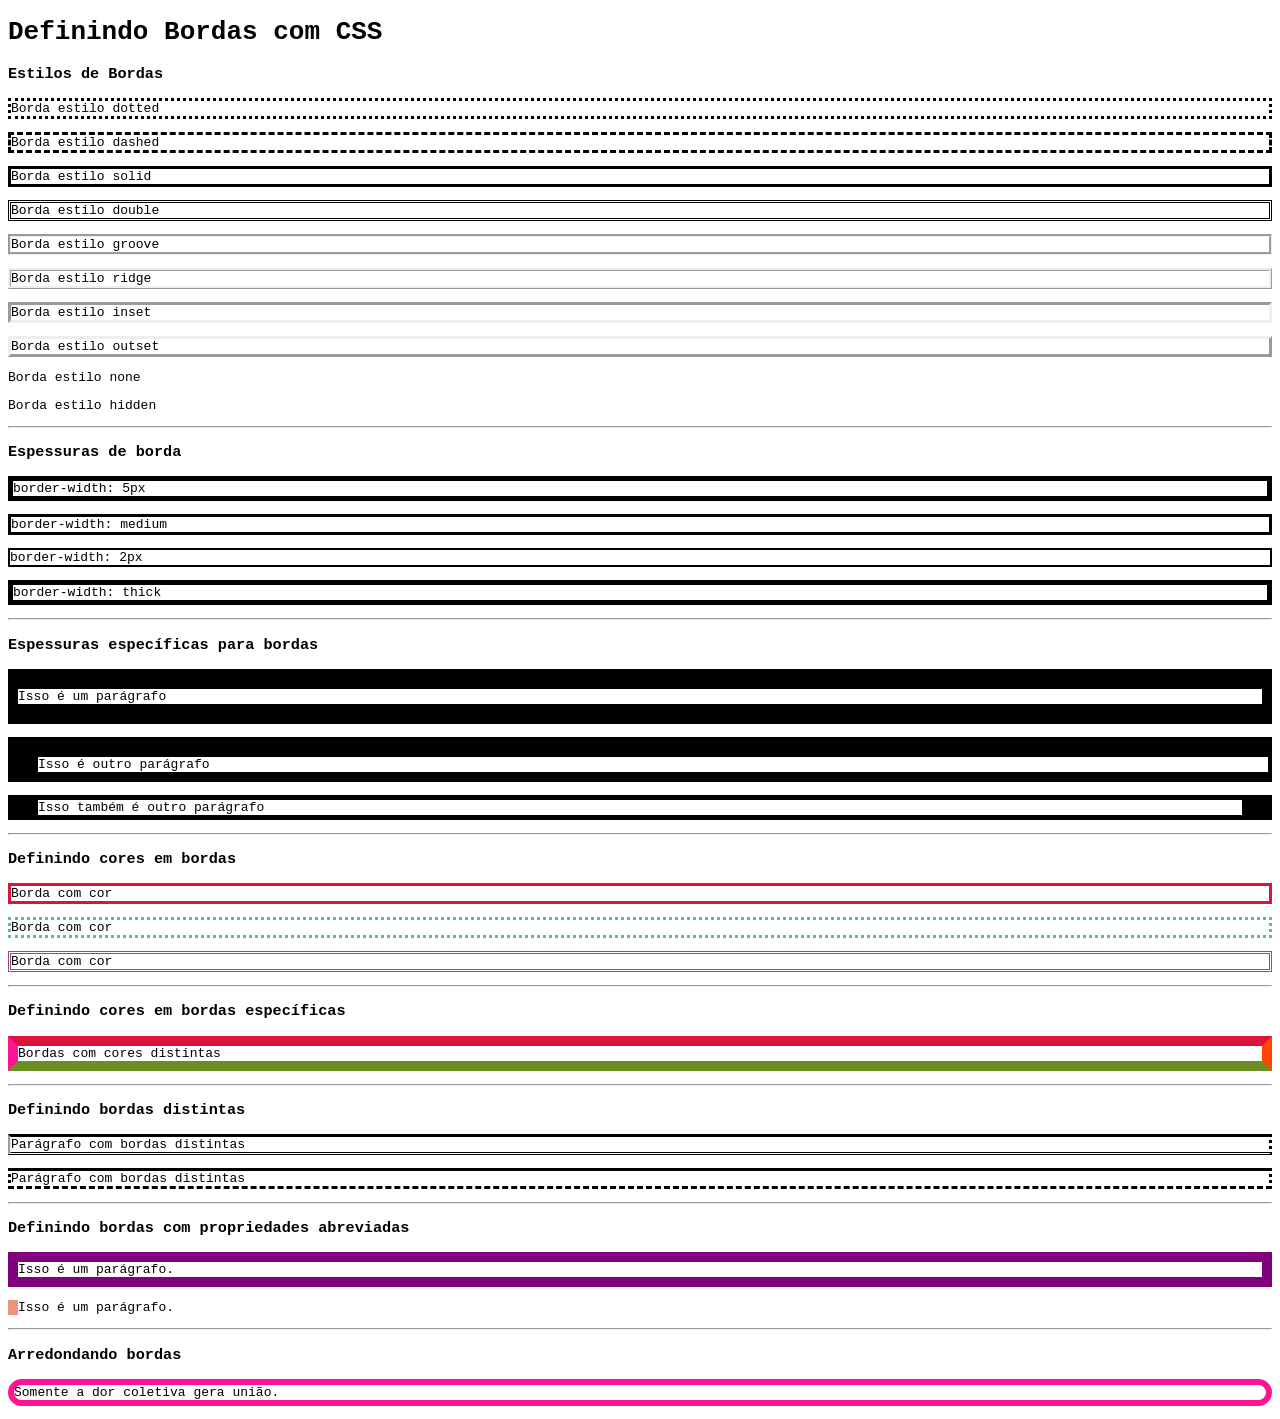
<file: Aula02/index03.html>
<!DOCTYPE html>
<html lang="pt-br">
  <head>
    <meta charset="UTF-8">
    <meta name="viewport" content="width=device-width, initial-scale=1.0">

    <link rel="stylesheet" href="./css/style03.css">

    <title>Conteúdo Aula02 - CSS</title>
  </head>
  <body>
    
    <h1>Definindo Bordas com CSS</h1>

    <h3>Estilos de Bordas</h3>

    <p class="dotted">Borda estilo dotted</p>
    <p class="dashed">Borda estilo dashed</p>
    <p class="solid">Borda estilo solid</p>
    <p class="double">Borda estilo double</p>
    <p class="groove">Borda estilo groove</p>
    <p class="ridge">Borda estilo ridge</p>
    <p class="inset">Borda estilo inset</p>
    <p class="outset">Borda estilo outset</p>
    <p class="none">Borda estilo none</p>
    <p class="hidden">Borda estilo hidden</p>

    <hr>

    <h3>Espessuras de borda</h3>

    <p class="border-5px">border-width: 5px</p>
    <p class="border-medium">border-width: medium</p>
    <p class="border-2px">border-width: 2px</p>
    <p class="border-thick">border-width: thick</p>

    <hr>

    <h3>Espessuras específicas para bordas</h3>

    <p class="b-especifica1">Isso é um parágrafo</p>
    <p class="b-especifica2">Isso é outro parágrafo</p>
    <p class="b-especifica3">Isso também é outro parágrafo</p>

    <hr>

    <h3>Definindo cores em bordas</h3>

    <p class="b-cor1">Borda com cor</p>
    <p class="b-cor2">Borda com cor</p>
    <p class="b-cor3">Borda com cor</p>

    <hr>

    <h3>Definindo cores em bordas específicas</h3>

    <p class="borda-cor-esp">Bordas com cores distintas</p>

    <hr>

    <h3>Definindo bordas distintas</h3>

    <p class="bordas-dis1">Parágrafo com bordas distintas</p>
    
    <p class="bordas-dis2">Parágrafo com bordas distintas</p>

    <hr>

    <h3>Definindo bordas com propriedades abreviadas</h3>

    <p class="borda-abbr1">Isso é um parágrafo.</p>

    <p class="borda-abbr2">Isso é um parágrafo.</p>

    <hr>

    <h3>Arredondando bordas</h3>

    <p class="borda-arredondada">Somente a dor coletiva gera união.</p>


  </body>
</html>
</file>
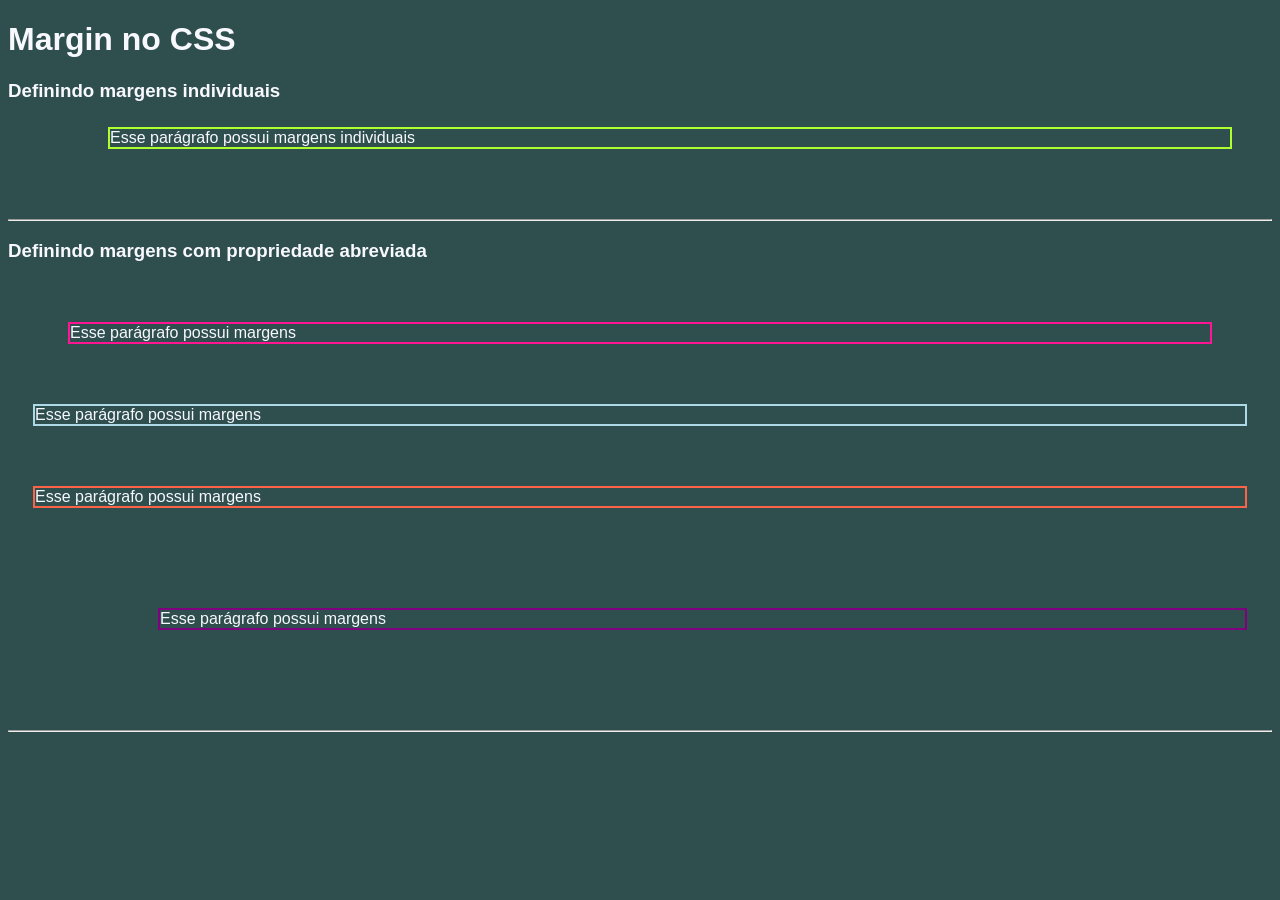
<file: Aula02/index04.html>
<!DOCTYPE html>
<html lang="pt-br">
  <head>
    <meta charset="UTF-8">
    <meta name="viewport" content="width=device-width, initial-scale=1.0">

    <link rel="stylesheet" href="./css/style04.css">

    <title>Conteúdo Aula02 - CSS</title>
  </head>
  <body>
    
    <h1>Margin no CSS</h1>

    <h3>Definindo margens individuais</h3>

    <p class="margin-ex1">Esse parágrafo possui margens individuais</p>

    <hr>

    <h3>Definindo margens com propriedade abreviada</h3>

    <p class="margin-ex2">Esse parágrafo possui margens</p>

    <p class="margin-ex3">Esse parágrafo possui margens</p>

    <p class="margin-ex4">Esse parágrafo possui margens</p>

    <p class="margin-ex5">Esse parágrafo possui margens</p>

    <hr>

  </body>
</html>
</file>
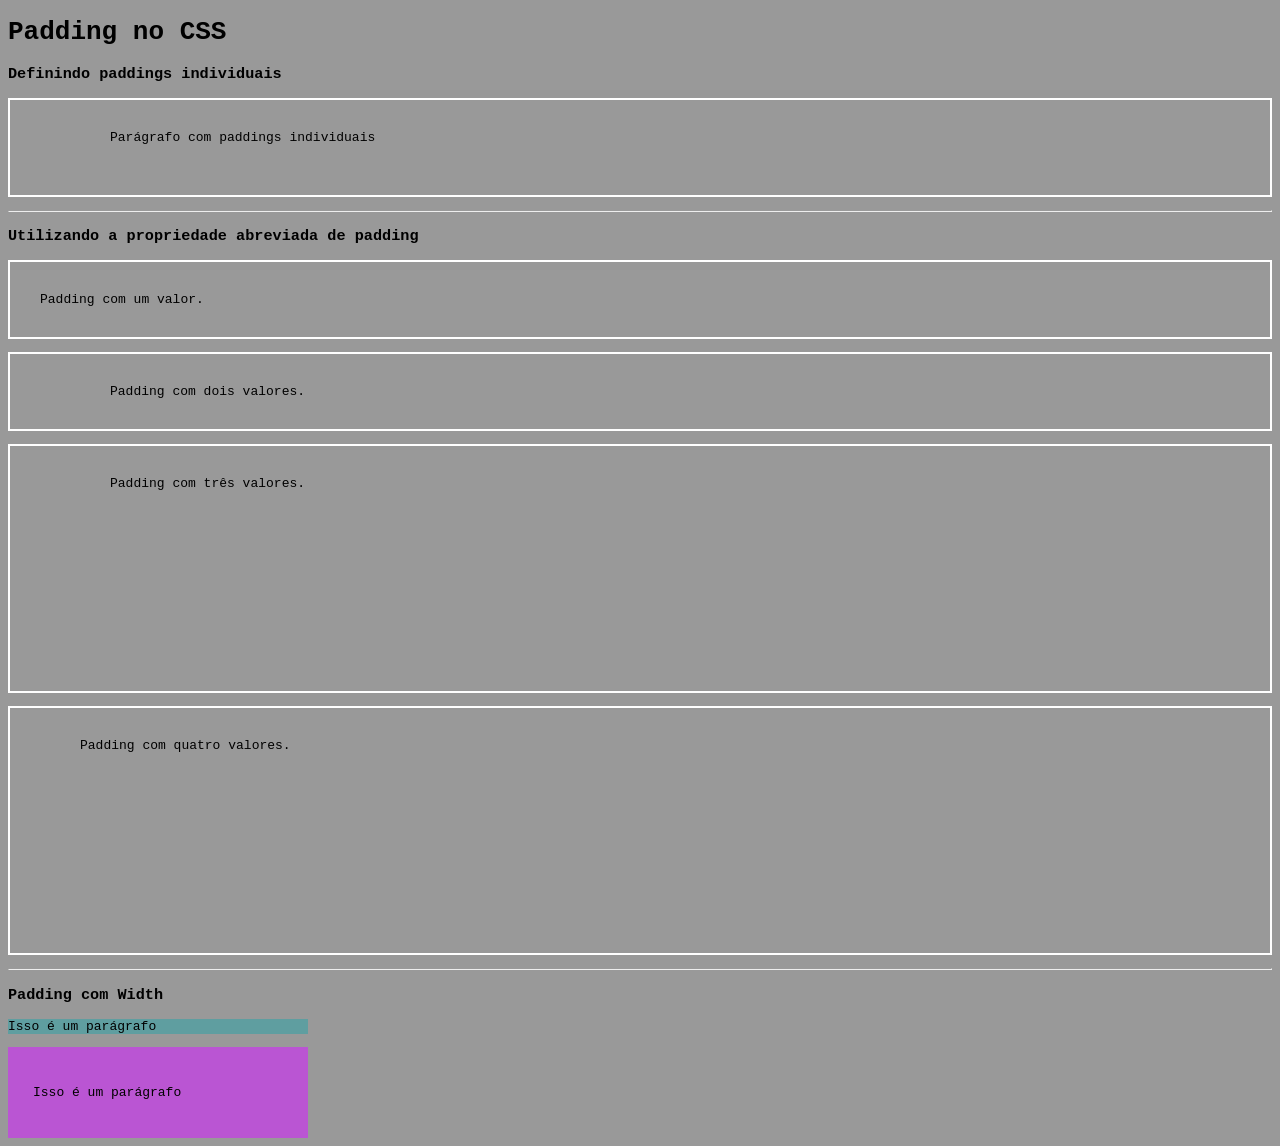
<file: Aula03/index02.html>
<!DOCTYPE html>
<html lang="pt-br">
  <head>
    <meta charset="UTF-8">
    <meta name="viewport" content="width=device-width, initial-scale=1.0">

    <link rel="stylesheet" href="./css/style02.css">

    <title>Conteúdo Aula03 - CSS</title>
  </head>
  <body>
    
    <h1>Padding no CSS</h1>

    <h3>Definindo paddings individuais</h3>

    <p class="ex1">Parágrafo com paddings individuais</p>

    <hr>

    <h3>Utilizando a propriedade abreviada de padding</h3>

    <p class="padding-abbr1">Padding com um valor.</p>
    <p class="padding-abbr2">Padding com dois valores.</p>
    <p class="padding-abbr3">Padding com três valores.</p>
    <p class="padding-abbr4">Padding com quatro valores.</p>

    <hr>

    <h3>Padding com Width</h3>

    <div class="padding-width1">
      <p>Isso é um parágrafo</p>
    </div>
    
    <div class="padding-width2">
      <p>Isso é um parágrafo</p>
    </div>

  </body>
</html>
</file>
<file: Atividade01/css/style.css>
body {
    background-image: url("../img/fundo.png");
    background-size: cover;
    background-position: center;
    background-attachment: fixed;
    font-family: Arial, sans-serif;
    color:black;
    margin: 22px;
}

/* Título */
h1 {
    font-family: monospace, serif;
    font-size: 32px;
    color: midnightblue;
    text-align: center;
    margin-bottom: 15px;
}

/* Imagem */
img {
    display: block;
    width: 100%;
    max-width: 250px;
    margin: 0 auto 15px;
}

/* Descrição da receita */
.descricao {
    text-align: center;
    font-size: 16px;
}
/* Informações */
.informacoes {
    display: flex;
    justify-content: center;
    gap: 20px;
    background-color: ghostwhite;
    padding: 10px;
     border: 1px solid black;
}

h2 {
    font-size: 24px;
    color: midnightblue;
    border-bottom: 2px solid midnightblue;
    padding-bottom: 5px;
}

/* Ingredientes */
.ingredientes {
    background-color: ghostwhite;
    border: 1px solid black;
    padding: 15px;
    font-size: 16px;
}

/* Modo de preparo */
.preparo {
    background-color: ghostwhite;
    padding: 15px;
    border: 1px solid black;
    font-size: 16px;
}
</file>
<file: Aula02/css/style.css>
body {
  background-color: darkgray;
}

/* Adicionando imagem no fundo de um elemento */
.ex1 {
  background-image: url("../img/grass.png");
  color: white;
}

/* Ajustando repetição de imagem no fundo do elemento */
.ex2 {
  background-image: url("../img/grass.png");
  height: 100px;
  background-repeat: repeat-x;
  align-content: center;
}

.ex3 {
  background-image: url("../img/grass.png");
  height: 100px;
  background-repeat: repeat-y;
  align-content: center;
}

.ex4 {
  background-image: url("../img/grass.png");
  height: 100px;
  background-repeat: no-repeat;
  align-content: center;
}

.ex5 {
  background-image: url("../img/grass.png");
  height: 100px;
  background-repeat: no-repeat;
  align-content: center;
  background-position: right top;
}

.ex2, .ex3, .ex4, .ex5 {
  border: 2px solid black;
}
</file>
<file: Aula03/css/style.css>
body {
  background-color: darkslategray;
  color: ghostwhite;
  font-family: sans-serif;
}

/* Definindo margens individuais */
p.margin-ex1 {
  border: 2px solid greenyellow;
  margin-top: 25px;
  margin-right: 40px;
  margin-bottom: 70px;
  margin-left: 100px;
}

/* Definindo margens com propriedade abreviada */
p.margin-ex2 {
  border: 2px solid deeppink;
  margin: 60px;
}

p.margin-ex3 {
  border: 2px solid lightblue;
  margin: 60px 25px;
}

p.margin-ex4 {
  border: 2px solid tomato;
  margin: 60px 25px 100px;
}

p.margin-ex5 {
  border: 2px solid purple;
  margin: 60px 25px 100px 150px;
}

/* Margem com valor automático */
div.margin-ex6 {
  border: 2px solid burlywood;
  margin: auto;
  width: 250px;
}

/* Margem com valor inherit */
div.margin-ex7 {
  border: 2px solid navy;
  margin-left: 100px;
}

p.p-ex7 {
  margin-left: inherit;
}

/* Colapso de margens */
h4.margin-ex8 {
  margin-bottom: 100px;
}

p.p-ex8 {
  margin-top: 50px;
}
</file>
<file: Aula04/css/style.css>
body {
  background-color: beige;
  font-family: monospace;
}

/* Definindo propriedades para box model */
p.p-boxmodel {
  border: 2px solid navy;
  padding: 20px;
  margin: 50px;
  width: 200px;
}
</file>
<file: Aula05/css/style.css>
body {
  background-color: rebeccapurple;
  font-family: sans-serif;
}

h3 {
  color: ghostwhite;
}

.center div,
.flex-start div,
.flex-end div,
.space-around div, 
.space-between div,
.space-evenly div {
  background-color: ghostwhite;
  color: blueviolet;
  border: 2px solid black;
  width: 100px;
  height: 100px;
  text-align: center;
  align-content: center;
  font-weight: bold;
}

/* Utilizando a propriedade justify-content */
.center {
  background-color: darkmagenta;
  border: 8px solid ghostwhite;
  padding: 10px;
  display: flex;
  gap: 20px;
  justify-content: center;
}

.flex-start {
  background-color: darkmagenta;
  border: 8px solid ghostwhite;
  padding: 10px;
  display: flex;
  gap: 20px;
  justify-content: flex-start; /* Valor padrão */
}

.flex-end {
  background-color: darkmagenta;
  border: 8px solid ghostwhite;
  padding: 10px;
  display: flex;
  gap: 20px;
  justify-content: flex-end;  
}

.space-around {
  background-color: darkmagenta;
  border: 8px solid ghostwhite;
  padding: 10px;
  display: flex;
  gap: 20px;
  justify-content: space-around;
}

.space-between {
  background-color: darkmagenta;
  border: 8px solid ghostwhite;
  padding: 10px;
  display: flex;
  gap: 20px;
  justify-content: space-between;
}

.space-evenly {
  background-color: darkmagenta;
  border: 8px solid ghostwhite;
  padding: 10px;
  display: flex;
  gap: 20px;
  justify-content: space-evenly;
}
</file>
<file: Aula06/css/style.css>
body {
  background-color: #FABD0D;
  font-family: sans-serif;
}

h1 {
  color: darkgreen;
}

h3 {
  color: #FA430D;
}

.order,
.flex-grow,
.flex-shrink,
.flex-basis,
.flex,
.align-self {
  background-color: #F57F00;
  border: 8px solid antiquewhite;
  padding: 10px;
  display: flex;
  gap: 20px;
  justify-content: center;
}

.order div,
.flex-grow div,
.flex-shrink div,
.flex-basis div, 
.flex div{
  background-color: antiquewhite;
  color: #FA430D;
  border: 2px solid darkgreen;
  width: 100px;
  height: 100px;
  text-align: center;
  align-content: center;
}

/* Utilizando o align-self */
.align-self {
  height: 200px;
}

.align-self div {
  background-color: antiquewhite;
  color: #FA430D;
  border: 2px solid darkgreen;
  padding: 30px;
  text-align: center;
}

#as-item3 {
  align-self: center;
}
</file>
<file: Aula07/css/style.css>
body {
  background-color: darkslategrey;
  font-family: monospace;
  color: lightgray;
}

.container {
  background-color: lightgray;
  color: midnightblue;
  border: 8px solid midnightblue;
  padding: 10px;
  display: grid;
  gap: 10px;
  grid-template-columns: auto auto auto;
}

.container div {
  background-color: azure;
  border: 4px solid darkslategray;
  text-align: center;
  align-content: center;
}

/* Estilos para contêineres e itens */
.ex1,
.ex2,
.ex3,
.ex4,
.ex5,
.ex6,
.ex7,
.ex8 {
  background-color: lightgray;
  color: midnightblue;
  border: 8px solid midnightblue;
  padding: 10px;
  display: grid;
  gap: 10px;
}

.ex1 div,
.ex2 div,
.ex3 div,
.ex4 div,
.ex5 div,
.ex6 div,
.ex7 div,
.ex8 div {
  background-color: azure;
  border: 4px solid darkslategray;
  text-align: center;
  align-content: center;
  padding: 10px;
  box-sizing: border-box;
}

/* Valores mistos para o grid-template-columns */
.ex1 {
  grid-template-columns: auto 100px 80px;
}

/* Utilizando fr como unidade de medida no grid-template-columns */
.ex2 {
  grid-template-columns: 2fr 1fr 1fr;
}

/* Utilizando a função repeat() no grid-template-columns */
.ex3 {
  grid-template-columns: repeat(3, 1fr);
}

/* Utilizando a função minmax() no grid-template-columns */
.ex4 {
  grid-template-columns: minmax(80px, 200px) 1fr 1fr;
}

/* Utilizando a propriedade grid-template-rows */
.ex5 {
  grid-template-columns: repeat(3, 1fr);
  grid-template-rows: repeat(2, 100px);
}

/* Utilizando a propriedade column-gap */
.ex6 {
  grid-template-columns: repeat(3, 1fr);
  gap: 0px;
  column-gap: 30px;
}

/* Utilizando a propriedade row-gap */
.ex7 {
  grid-template-columns: repeat(3, 1fr);
  gap: 0px;
  row-gap: 30px;
}

/* Utilizando a propriedade gap */
.ex8 {
  grid-template-columns: repeat(3, 1fr);
  gap: 30px 100px;
}
</file>
<file: Aula08/css/style.css>
body {
  background-color: lightyellow;
  color: darkred;
  font-family: 'Segoe UI', Tahoma, Geneva, Verdana, sans-serif;
}

/* Estilos para contêineres e itens */
.ex1,
.ex2,
.ex3,
.ex4,
.ex8,
.ex9,
.ex10 {
  background-color: ghostwhite;
  border: 8px solid tan;
  padding: 10px;
  display: grid;
  gap: 10px;
  grid-template-columns: repeat(3, 1fr);
  grid-template-rows: repeat(2, 60px);
}

.ex1 div,
.ex2 div,
.ex3 div,
.ex4 div,
.ex8 div,
.ex9 div,
.ex10 div {
  background-color: darkred;
  color: lightyellow;
  border: 4px solid tan;
  text-align: center;
  align-content: center;
}

/* Propriedade grid-column-start e grid-column-end */
#ex1-item1 {
  grid-column-start: 1;
  grid-column-end: 3;
}

/* Propriedade grid-column */
#ex2-item1 {
  grid-column: 1 / span 2;
}

/* Propriedade grid-row-start e grid-row-end */
#ex3-item1 {
  grid-row-start: 1;
  grid-row-end: 3;
}

/* Propriedade grid-row */
#ex4-item1 {
  grid-row: 1 / span 2;
}

/* ------------------------------- */

/* Grid Template Areas */
.ex5,
.ex6,
.ex7 {
  background-color: tan;
  border: 8px solid darkred;
  padding: 10px;
  display: grid;
  gap: 10px;
}

.ex5 div,
.ex6 div,
.ex7 div {
  background-color: cornsilk;
  border: 4px solid darkred;
  color: darkred;
  padding: 20px 0px;
  text-align: center;
}


/* Exemplo 1 de grid-template-areas */
.ex5 {
  grid-template-areas: 'area area area area area';
}

#ex5-item1 {
  grid-area: area;
}

/* Exemplo 2 de grid-template-areas */
.ex6 {
  grid-template-areas: 'area area area . .';
}

#ex6-item1 {
  grid-area: area;
}

/* Exemplo 3 de grid-template-areas */
.ex7 {
  grid-template-areas: 
  'area area . . .'
  'area area . . .'
  ;
}

#ex7-item1 {
  grid-area: area;
}

/* ------------------------------------ */

/* Alinhamento de itens na grade */

/* Utilizando o justify-self */
#ex8-item1 {
  width: 50%;
  justify-self: left;
}

#ex8-item6 {
  width: 50%;
  justify-self: right;
}

/* Utilizando o align-self */
.ex9 {
  grid-template-rows: repeat(2, 120px);
}

#ex9-item1 {
  height: 50%;
  align-self: end;
}

#ex9-item6 {
  height: 50%;
  align-self: start;
}
</file>
<file: Aula09/css/style.css>
/* Importando fonte do Google Fontes */
@import url('https://fonts.googleapis.com/css2?family=Poppins:ital,wght@0,100;0,200;0,300;0,400;0,500;0,600;0,700;0,800;0,900;1,100;1,200;1,300;1,400;1,500;1,600;1,700;1,800;1,900&display=swap');

body{
    background-color: ghostwhite;
    font-family: sans-serif;
}
.ex1 {
    text-decoration: overline magenta;
}

.ex2 {
    text-decoration: line-through palegreen;
}

.ex3 {
    text-decoration: underline palevioletred;
}

.ex4 {
    text-decoration: underline line-through plum;
}

/* Definindo fonte externa */
h2 {
 font-family: "Poppins", sans-serif;
}
</file>
<file: Aula01/css/style.css>
body {
  background-color: darkgray;
}

/* Adicionando imagem no fundo de um elemento */
.ex1 {
  background-image: url("../img/grass.png");
  color: white;
}

/* Ajustando repetição de imagem no fundo do elemento */
.ex2 {
  background-image: url("../img/grass.png");
  height: 100px;
  background-repeat: repeat-x;
  align-content: center;
}

.ex3 {
  background-image: url("../img/grass.png");
  height: 100px;
  background-repeat: repeat-y;
  align-content: center;
}

.ex4 {
  background-image: url("../img/grass.png");
  height: 100px;
  background-repeat: no-repeat;
  align-content: center;
}
</file>
<file: Aula02/css/style02.css>
/* Utilizando o background-attachment para fundos */
body {
  font-family: sans-serif;
  background-image: url("../img/kratos.jpg");
  background-repeat: no-repeat;
  background-attachment: fixed;
}

/* Utilizando a propriedade abreviada para background */
.ex2 {
  background: url("../img/grass.png") no-repeat #999999;
  color: white;
}
</file>
<file: Aula02/css/style03.css>
body {
  font-family: monospace;
}

p.dotted {
  border-style: dotted;
}

p.dashed {
  border-style: dashed;
}

p.solid {
  border-style: solid;
}

p.double {
  border-style: double;
}

p.groove {
  border-style: groove;
}

p.ridge {
  border-style: ridge;
}

p.inset {
  border-style: inset;
}

p.outset {
  border-style: outset;
}

p.none {
  border-style: none;
}

p.hidden {
  border-style: hidden;
}

/* Definindo espessuras de borda */
p.border-5px {
  border-style: solid;
  border-width: 5px;
}

p.border-medium {
  border-style: solid;
  border-width: medium;
}

p.border-2px {
  border-style: solid;
  border-width: 2px;
}

p.border-thick {
  border-style: solid;
  border-width: thick;
}

/* Definindo valores específicos para espessuras de bordas */
p.b-especifica1 {
  border-style: solid;
  border-width: 20px 10px;
}

p.b-especifica2 {
  border-style: solid;
  border-width: 20px 4px 10px 30px;
}

p.b-especifica3 {
  border-style: solid;
  border-width: 5px 30px;
}

/* Definindo cores em bordas com o border-color */
p.b-cor1 {
  border-style: solid;
  border-color: crimson;
}

p.b-cor2 {
  border-style: dotted;
  border-color: #5fb7b4;
}

p.b-cor3 {
  border-style: double;
  border-color: rgb(144, 78, 128);
}

/* Definindo cores em bordas específicas */
p.borda-cor-esp {
  border-style: solid;
  border-width: 10px;
  border-color: crimson orangered olivedrab deeppink;
}

/* Definindo estilos diferentes para as bordas */
p.bordas-dis1 {
  border-top-style: solid;
  border-right-style: dotted;
  border-bottom-style: double;
  border-left-style: groove;
}

p.bordas-dis2 {
  border-style: solid dotted dashed;
}

/* Definindo bordas com propriedades abreviadas */
p.borda-abbr1 {
  border: 10px solid purple;
}

p.borda-abbr2 {
  border-left: 10px solid darksalmon;
}

/* Arredondando bordas com o border-radius */
p.borda-arredondada {
  border: 6px solid deeppink;
  border-radius: 20px;
}
</file>
<file: Aula02/css/style04.css>
body {
  background-color: darkslategray;
  color: ghostwhite;
  font-family: sans-serif;
}

/* Definindo margens individuais */
p.margin-ex1 {
  border: 2px solid greenyellow;
  margin-top: 25px;
  margin-right: 40px;
  margin-bottom: 70px;
  margin-left: 100px;
}

/* Definindo margens com propriedade abreviada */
p.margin-ex2 {
  border: 2px solid deeppink;
  margin: 60px;
}

p.margin-ex3 {
  border: 2px solid lightblue;
  margin: 60px 25px;
}

p.margin-ex4 {
  border: 2px solid tomato;
  margin: 60px 25px 100px;
}

p.margin-ex5 {
  border: 2px solid purple;
  margin: 60px 25px 100px 150px;
}
</file>
<file: Aula03/css/style02.css>
body {
  background-color: #999999;
  font-family: monospace;
}

/* Paddings individuais em elemento */
p.ex1 {
  border: 2px solid white;
  padding-top: 30px;
  padding-right: 70px;
  padding-bottom: 50px;
  padding-left: 100px;
}

/* Paddings com propriedade abreviada */
p.padding-abbr1, 
p.padding-abbr2, 
p.padding-abbr3, 
p.padding-abbr4 {
  border: 2px solid white;
}

p.padding-abbr1 {
  padding: 30px;
}

p.padding-abbr2 {
  padding: 30px 100px;
}

p.padding-abbr3 {
  padding: 30px 100px 200px;
}

p.padding-abbr4 {
  padding: 30px 150px 200px 70px;
}

/* Largura de elemento sendo afetada pelo padding */

div.padding-width1 {
  background-color: cadetblue;
  width: 300px;
}

div.padding-width2 {
  background-color: mediumorchid;
  width: 300px;
  padding: 25px;
  box-sizing: border-box;
}
</file>
